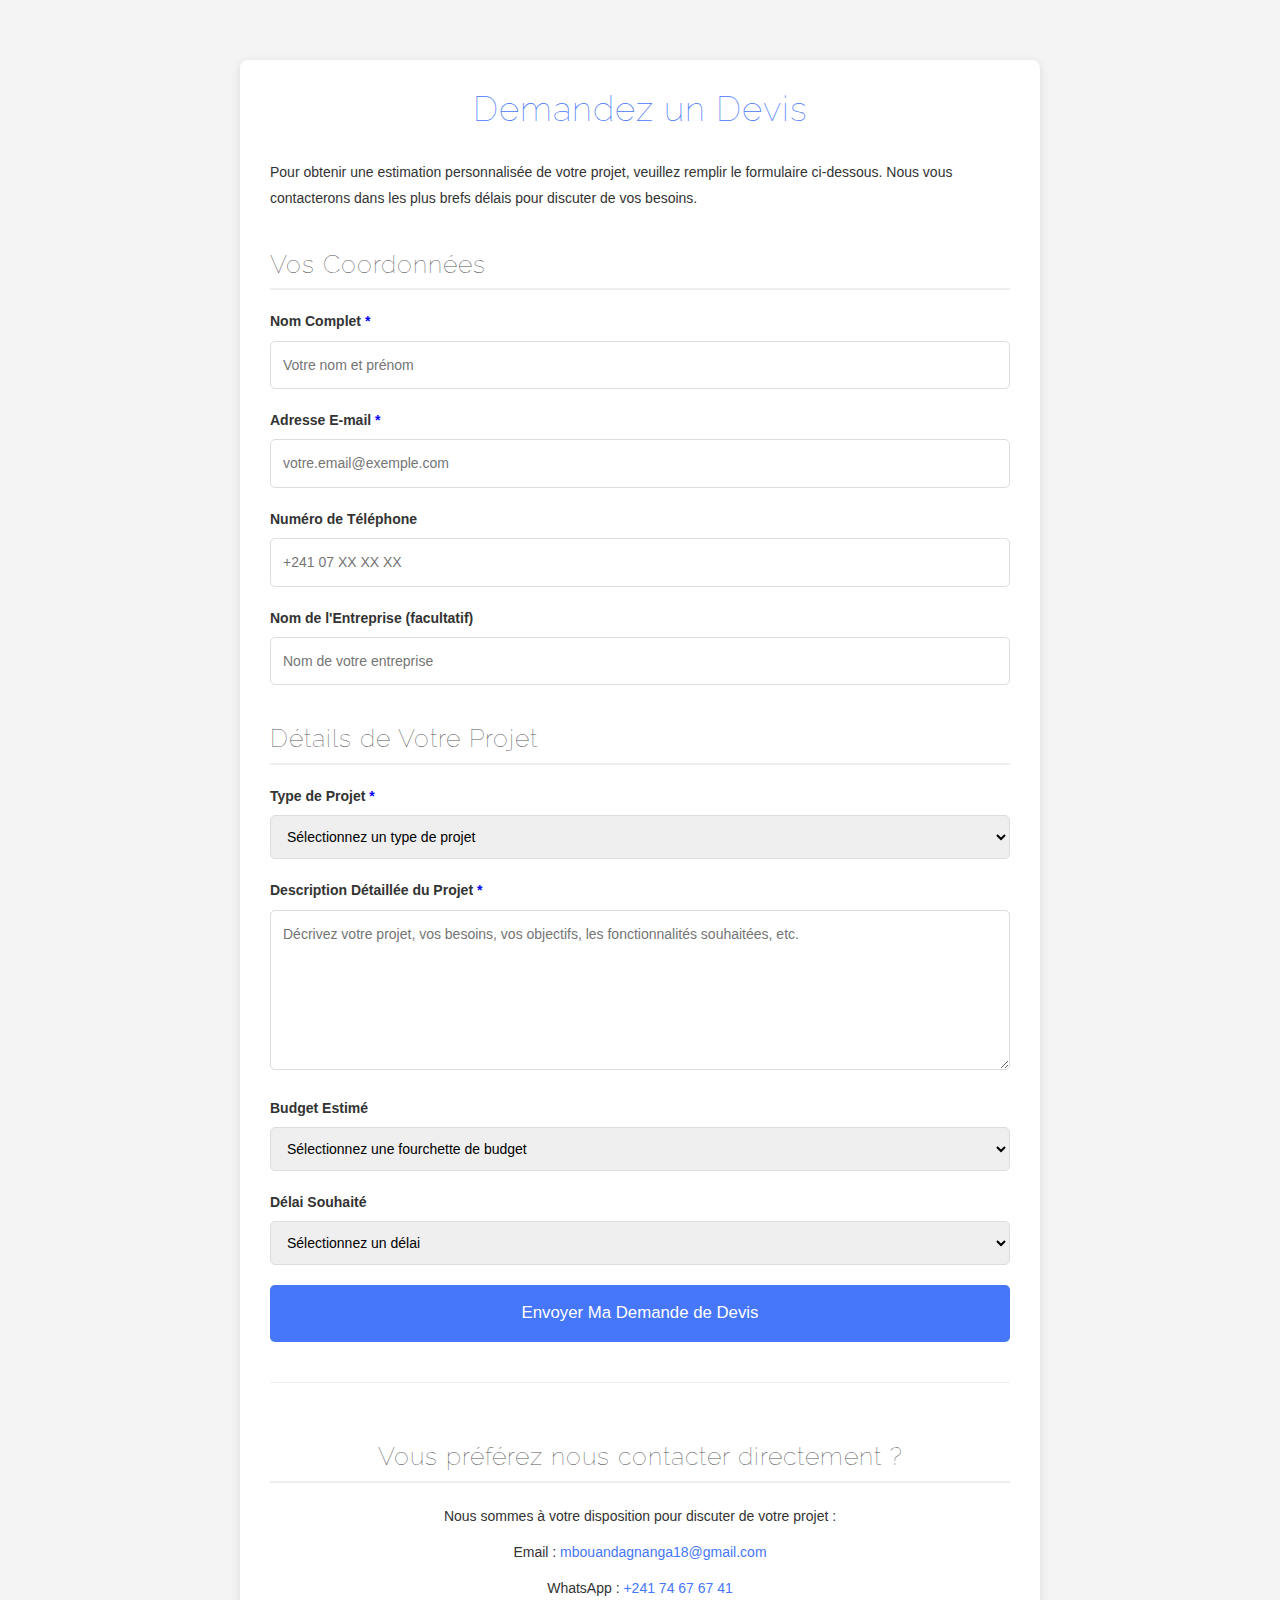
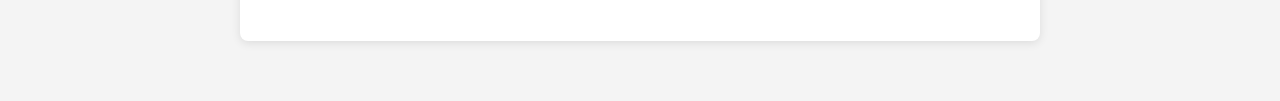
<file: devis.html>
<!DOCTYPE html>
<html lang="fr">
  <head>
    <meta charset="UTF-8" />
    <meta name="viewport" content="width=device-width, initial-scale=1.0" />

    <meta
      name="keywords"
      content="Bootstrap, Landing page, Template, Registration, Landing"
    />
    <meta content="width=device-width, initial-scale=1, maximum-scale=1" />
    <meta name="author" content="Grayrids" />

    <meta
      name="description"
      content="M.G.N CodeWave : Votre partenaire pour le succès digital. Transformez vos idées en solutions web et mobiles performantes."
    />
    <meta
      name="keywords"
      content="web development, mobile apps, digital solutions, SEO, UI/UX design"
    />

    <link href="img/codewave-4.png" rel="icon" />
    <link href="img/codewave-4.png" rel="apple-touch-icon" />

    <title>Demander un Devis - CodeWave</title>

    <!-- Bootstrap CSS -->
    <link rel="stylesheet" href="css/bootstrap.min.css" />
    <link rel="stylesheet" href="css/font-awesome.min.css" />
    <link rel="stylesheet" href="css/line-icons.css" />
    <link rel="stylesheet" href="css/owl.carousel.css" />
    <link rel="stylesheet" href="css/owl.theme.css" />
    <link rel="stylesheet" href="css/nivo-lightbox.css" />
    <link rel="stylesheet" href="css/magnific-popup.css" />
    <link rel="stylesheet" href="css/animate.css" />
    <link rel="stylesheet" href="css/menu_sideslide.css" />
    <link rel="stylesheet" href="css/main.css" />
    <link rel="stylesheet" href="css/responsive.css" />

    <style>
      body {
        font-family: Arial, sans-serif;
        line-height: 1.6;
        color: #333;
        margin: 0;
        padding: 20px;
        background-color: #f4f4f4;
      }
      .container {
        max-width: 800px;
        margin: 40px auto;
        background: #fff;
        padding: 30px;
        border-radius: 8px;
        box-shadow: 0 2px 10px rgba(0, 0, 0, 0.1);
      }
      h1 {
        color: #4676fa; /* Couleur principale de Code Fusion */
        text-align: center;
        margin-bottom: 30px;
        font-size: 2.5em;
      }
      h2 {
        color: #555;
        font-size: 1.8em;
        border-bottom: 2px solid #eee;
        padding-bottom: 10px;
        margin-top: 40px;
        margin-bottom: 20px;
      }
      .form-group {
        margin-bottom: 20px;
      }
      label {
        display: block;
        margin-bottom: 8px;
        font-weight: bold;
        color: #333;
      }
      input[type="text"],
      input[type="email"],
      input[type="tel"],
      select,
      textarea {
        width: 100%;
        padding: 12px;
        border: 1px solid #ddd;
        border-radius: 5px;
        box-sizing: border-box; /* Pour inclure le padding dans la largeur */
        font-size: 1em;
      }
      textarea {
        resize: vertical; /* Permet de redimensionner verticalement */
        min-height: 120px;
      }
      .btn-submit {
        display: block;
        width: 100%;
        padding: 15px;
        background-color: #4676fa;
        color: white;
        border: none;
        border-radius: 5px;
        font-size: 1.2em;
        cursor: pointer;
        transition: background-color 0.3s ease;
      }
      .btn-submit:hover {
        background-color: #4676fa;
      }
      .contact-info {
        margin-top: 40px;
        padding-top: 20px;
        border-top: 1px solid #eee;
        text-align: center;
      }
      .contact-info p {
        margin-bottom: 10px;
      }
      .contact-info a {
        color: #4676fa;
        text-decoration: none;
      }
      .contact-info a:hover {
        text-decoration: underline;
      }
    </style>
  </head>
  <body>
    <div class="container">
      <h1>Demandez un Devis</h1>
      <p>
        Pour obtenir une estimation personnalisée de votre projet, veuillez
        remplir le formulaire ci-dessous. Nous vous contacterons dans les plus
        brefs délais pour discuter de vos besoins.
      </p>

      <form action="#" method="POST">
        <h2>Vos Coordonnées</h2>
        <div class="form-group">
          <label for="full-name"
            >Nom Complet <span style="color: blue">*</span></label
          >
          <input
            type="text"
            id="full-name"
            name="full_name"
            required
            placeholder="Votre nom et prénom"
          />
        </div>
        <div class="form-group">
          <label for="email"
            >Adresse E-mail <span style="color: blue">*</span></label
          >
          <input
            type="email"
            id="email"
            name="email"
            required
            placeholder="votre.email@exemple.com"
          />
        </div>
        <div class="form-group">
          <label for="phone">Numéro de Téléphone</label>
          <input
            type="tel"
            id="phone"
            name="phone"
            placeholder="+241 07 XX XX XX"
          />
        </div>
        <div class="form-group">
          <label for="company">Nom de l'Entreprise (facultatif)</label>
          <input
            type="text"
            id="company"
            name="company"
            placeholder="Nom de votre entreprise"
          />
        </div>

        <h2>Détails de Votre Projet</h2>
        <div class="form-group">
          <label for="project-type"
            >Type de Projet <span style="color: blue">*</span></label
          >
          <select id="project-type" name="project_type" required>
            <option value="">Sélectionnez un type de projet</option>
            <option value="site-vitrine">Site Web Vitrine</option>
            <option value="e-commerce">Site E-commerce</option>
            <option value="blog-portfolio">Blog / Portfolio</option>
            <option value="refonte-site">Refonte de Site Existant</option>
            <option value="fonctionnalite-additionnelle">
              Ajout de Fonctionnalité
            </option>
            <option value="autre">Autre (précisez ci-dessous)</option>
          </select>
        </div>
        <div class="form-group">
          <label for="project-description"
            >Description Détaillée du Projet
            <span style="color: blue">*</span></label
          >
          <textarea
            id="project-description"
            name="project_description"
            rows="6"
            required
            placeholder="Décrivez votre projet, vos besoins, vos objectifs, les fonctionnalités souhaitées, etc."
          ></textarea>
        </div>
        <div class="form-group">
          <label for="estimated-budget">Budget Estimé</label>
          <select id="estimated-budget" name="estimated_budget">
            <option value="">Sélectionnez une fourchette de budget</option>
            <option value="moins-100k">Moins de 100 000 XAF</option>
            <option value="100k-300k">100 000 XAF - 300 000 XAF</option>
            <option value="300k-500k">300 000 XAF - 500 000 XAF</option>
            <option value="plus-500k">Plus de 500 000 XAF</option>
            <option value="a-discuter">À discuter</option>
          </select>
        </div>
        <div class="form-group">
          <label for="timeline">Délai Souhaité</label>
          <select id="timeline" name="timeline">
            <option value="">Sélectionnez un délai</option>
            <option value="1-3-months">1 à 3 mois</option>
            <option value="3-6-months">3 à 6 mois</option>
            <option value="plus-6-months">Plus de 6 mois</option>
            <option value="urgent">Urgent</option>
          </select>
        </div>

        <button type="submit" class="btn-submit">
          Envoyer Ma Demande de Devis
        </button>
      </form>

      <div class="contact-info">
        <h2>Vous préférez nous contacter directement ?</h2>
        <p>Nous sommes à votre disposition pour discuter de votre projet :</p>
        <p>
          Email :
          <a href="mailto:mbouandagnanga18@gmail.com"
            >mbouandagnanga18@gmail.com</a
          >
        </p>

        <p>
          WhatsApp :
          <a href="tel:+24174676741" target="_blank" rel="noopener"
            >+241 74 67 67 41</a
          >
        </p>
      </div>
    </div>
  </body>
</html>
</file>
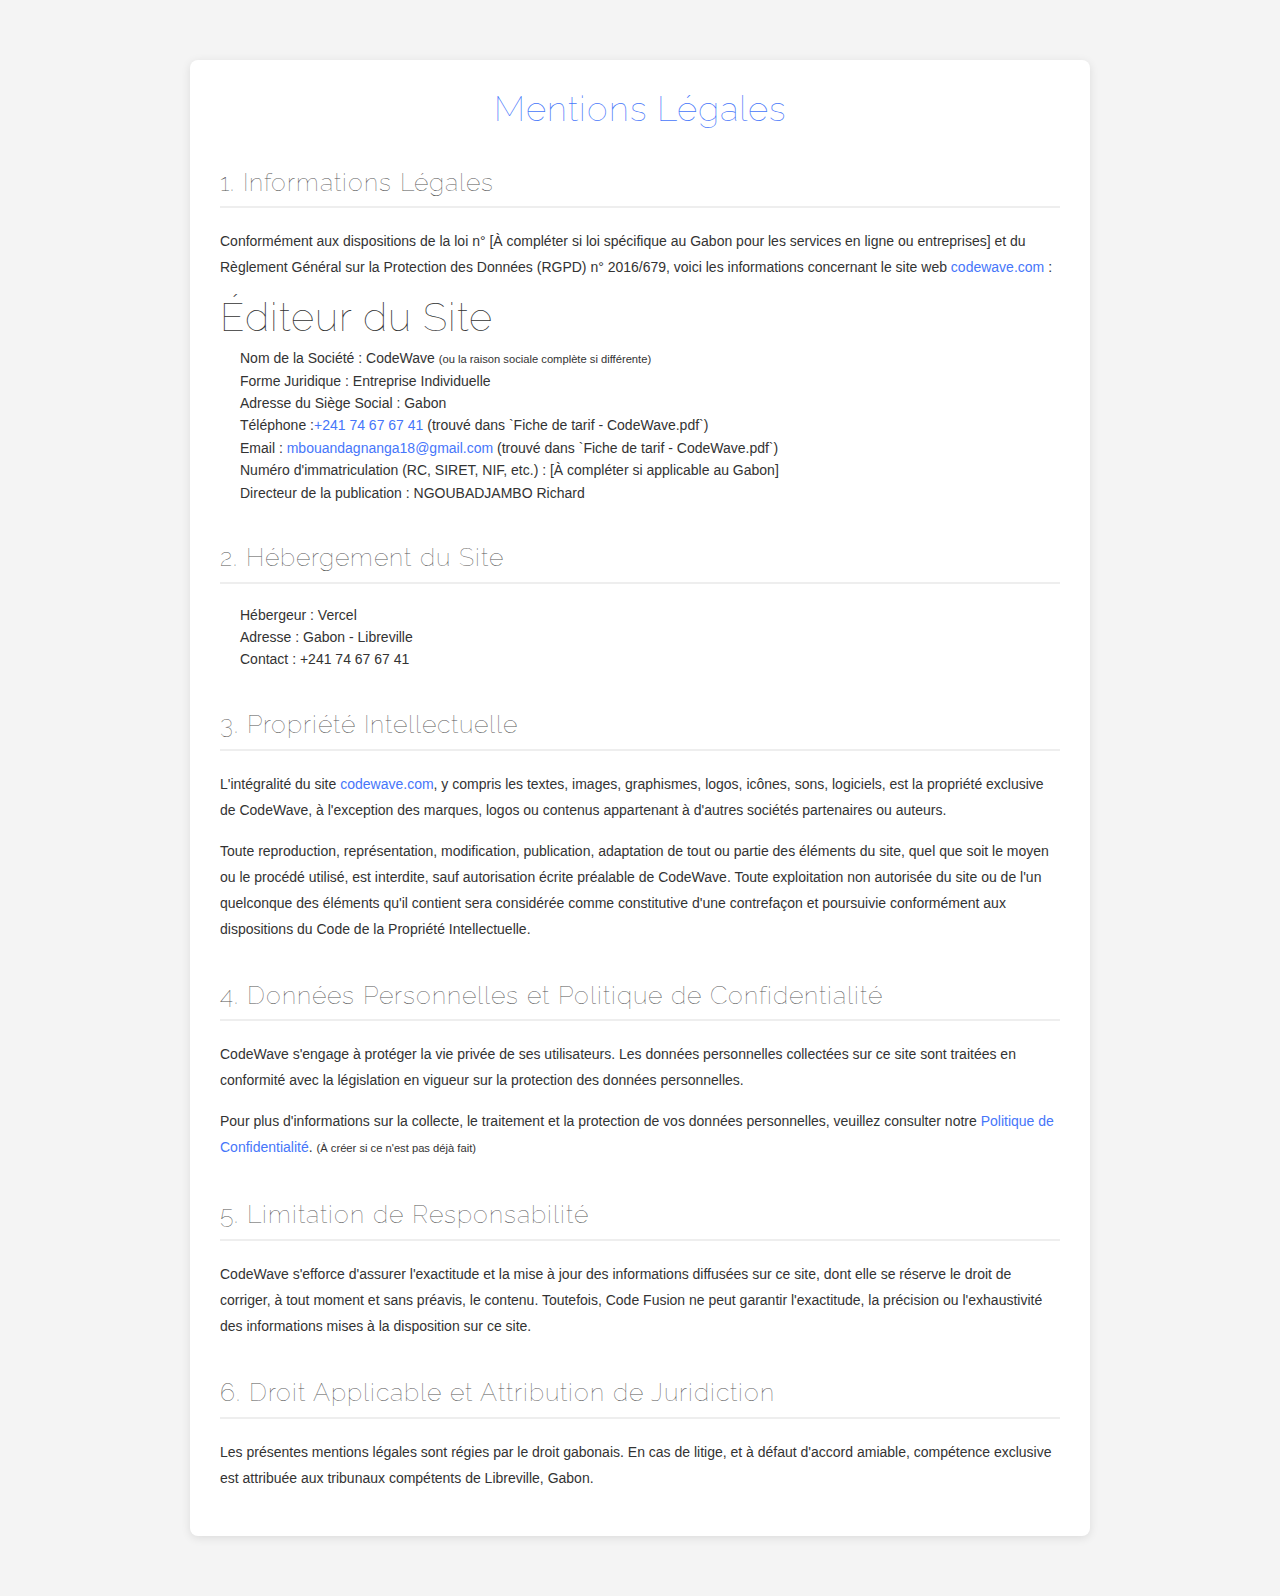
<file: mention_legale.html>
<!DOCTYPE html>
<html lang="fr">
  <head>
    <!-- Required meta tags -->
    <meta charset="utf-8" />
    <meta
      name="viewport"
      content="width=device-width, initial-scale=1, shrink-to-fit=no"
    />
    <meta
      name="keywords"
      content="Bootstrap, Landing page, Template, Registration, Landing"
    />
    <meta content="width=device-width, initial-scale=1, maximum-scale=1" />
    <meta name="author" content="Grayrids" />

    <meta
      name="description"
      content="M.G.N CodeWave : Votre partenaire pour le succès digital. Transformez vos idées en solutions web et mobiles performantes."
    />
    <meta
      name="keywords"
      content="web development, mobile apps, digital solutions, SEO, UI/UX design"
    />

    <link href="img/codewave-4.png" rel="icon" />
    <link href="img/codewave-4.png" rel="apple-touch-icon" />

    <title>Mentions Légales - CodeWave</title>

    <!-- Bootstrap CSS -->
    <link rel="stylesheet" href="css/bootstrap.min.css" />
    <link rel="stylesheet" href="css/font-awesome.min.css" />
    <link rel="stylesheet" href="css/line-icons.css" />
    <link rel="stylesheet" href="css/owl.carousel.css" />
    <link rel="stylesheet" href="css/owl.theme.css" />
    <link rel="stylesheet" href="css/nivo-lightbox.css" />
    <link rel="stylesheet" href="css/magnific-popup.css" />
    <link rel="stylesheet" href="css/animate.css" />
    <link rel="stylesheet" href="css/menu_sideslide.css" />
    <link rel="stylesheet" href="css/main.css" />
    <link rel="stylesheet" href="css/responsive.css" />

    <style>
      body {
        font-family: Arial, sans-serif;
        line-height: 1.6;
        color: #333;
        margin: 0;
        padding: 20px;
        background-color: #f4f4f4;
      }
      .container {
        max-width: 900px;
        margin: 40px auto;
        background: #fff;
        padding: 30px;
        border-radius: 8px;
        box-shadow: 0 2px 10px rgba(0, 0, 0, 0.1);
      }
      h1 {
        color: #4676fa; /* Couleur principale de CodeWave */
        text-align: center;
        margin-bottom: 30px;
        font-size: 2.5em;
      }
      h2 {
        color: #555;
        font-size: 1.8em;
        border-bottom: 2px solid #eee;
        padding-bottom: 10px;
        margin-top: 40px;
        margin-bottom: 20px;
      }
      p,
      ul {
        margin-bottom: 15px;
      }
      ul {
        list-style-type: disc;
        margin-left: 20px;
      }
      a {
        color: #4676fa;
        text-decoration: none;
      }
      a:hover {
        text-decoration: underline;
      }
    </style>
  </head>
  <body>
    <div class="container">
      <h1>Mentions Légales</h1>

      <h2>1. Informations Légales</h2>
      <p>
        Conformément aux dispositions de la loi n° [À compléter si loi
        spécifique au Gabon pour les services en ligne ou entreprises] et du
        Règlement Général sur la Protection des Données (RGPD) n° 2016/679,
        voici les informations concernant le site web
        <a href="index.html">codewave.com</a> :
      </p>

      <h3>Éditeur du Site</h3>
      <ul>
        <li>
          <strong>Nom de la Société :</strong> CodeWave
          <small>(ou la raison sociale complète si différente)</small>
        </li>
        <li><strong>Forme Juridique :</strong> Entreprise Individuelle</li>
        <li><strong>Adresse du Siège Social :</strong> Gabon</li>
        <li>
          <strong>Téléphone :</strong
          ><a href="tel:+24174676741">+241 74 67 67 41</a> (trouvé dans `Fiche
          de tarif - CodeWave.pdf`)
        </li>
        <li>
          <strong>Email :</strong>
          <a href="mailto:mbouandagnanga18@gmail.com"
            >mbouandagnanga18@gmail.com</a
          >
          (trouvé dans `Fiche de tarif - CodeWave.pdf`)
        </li>
        <li>
          <strong>Numéro d'immatriculation (RC, SIRET, NIF, etc.) :</strong>
          [À compléter si applicable au Gabon]
        </li>
        <li>
          <strong>Directeur de la publication :</strong> NGOUBADJAMBO Richard
        </li>
      </ul>

      <h2>2. Hébergement du Site</h2>
      <ul>
        <li><strong>Hébergeur :</strong> Vercel</li>
        <li><strong>Adresse :</strong> Gabon - Libreville</li>
        <li><strong>Contact :</strong> +241 74 67 67 41</li>
      </ul>

      <h2>3. Propriété Intellectuelle</h2>
      <p>
        L'intégralité du site <a href="index.html">codewave.com</a>, y compris
        les textes, images, graphismes, logos, icônes, sons, logiciels, est la
        propriété exclusive de CodeWave, à l'exception des marques, logos ou
        contenus appartenant à d'autres sociétés partenaires ou auteurs.
      </p>
      <p>
        Toute reproduction, représentation, modification, publication,
        adaptation de tout ou partie des éléments du site, quel que soit le
        moyen ou le procédé utilisé, est interdite, sauf autorisation écrite
        préalable de CodeWave. Toute exploitation non autorisée du site ou de
        l'un quelconque des éléments qu'il contient sera considérée comme
        constitutive d'une contrefaçon et poursuivie conformément aux
        dispositions du Code de la Propriété Intellectuelle.
      </p>

      <h2>4. Données Personnelles et Politique de Confidentialité</h2>
      <p>
        CodeWave s'engage à protéger la vie privée de ses utilisateurs. Les
        données personnelles collectées sur ce site sont traitées en conformité
        avec la législation en vigueur sur la protection des données
        personnelles.
      </p>
      <p>
        Pour plus d'informations sur la collecte, le traitement et la protection
        de vos données personnelles, veuillez consulter notre
        <a href="politique-de-confidentialite.html"
          >Politique de Confidentialité</a
        >.
        <small>(À créer si ce n'est pas déjà fait)</small>
      </p>

      <h2>5. Limitation de Responsabilité</h2>
      <p>
        CodeWave s'efforce d'assurer l'exactitude et la mise à jour des
        informations diffusées sur ce site, dont elle se réserve le droit de
        corriger, à tout moment et sans préavis, le contenu. Toutefois, Code
        Fusion ne peut garantir l'exactitude, la précision ou l'exhaustivité des
        informations mises à la disposition sur ce site.
      </p>

      <h2>6. Droit Applicable et Attribution de Juridiction</h2>
      <p>
        Les présentes mentions légales sont régies par le droit gabonais. En cas
        de litige, et à défaut d'accord amiable, compétence exclusive est
        attribuée aux tribunaux compétents de Libreville, Gabon.
      </p>
    </div>
  </body>
</html>
</file>
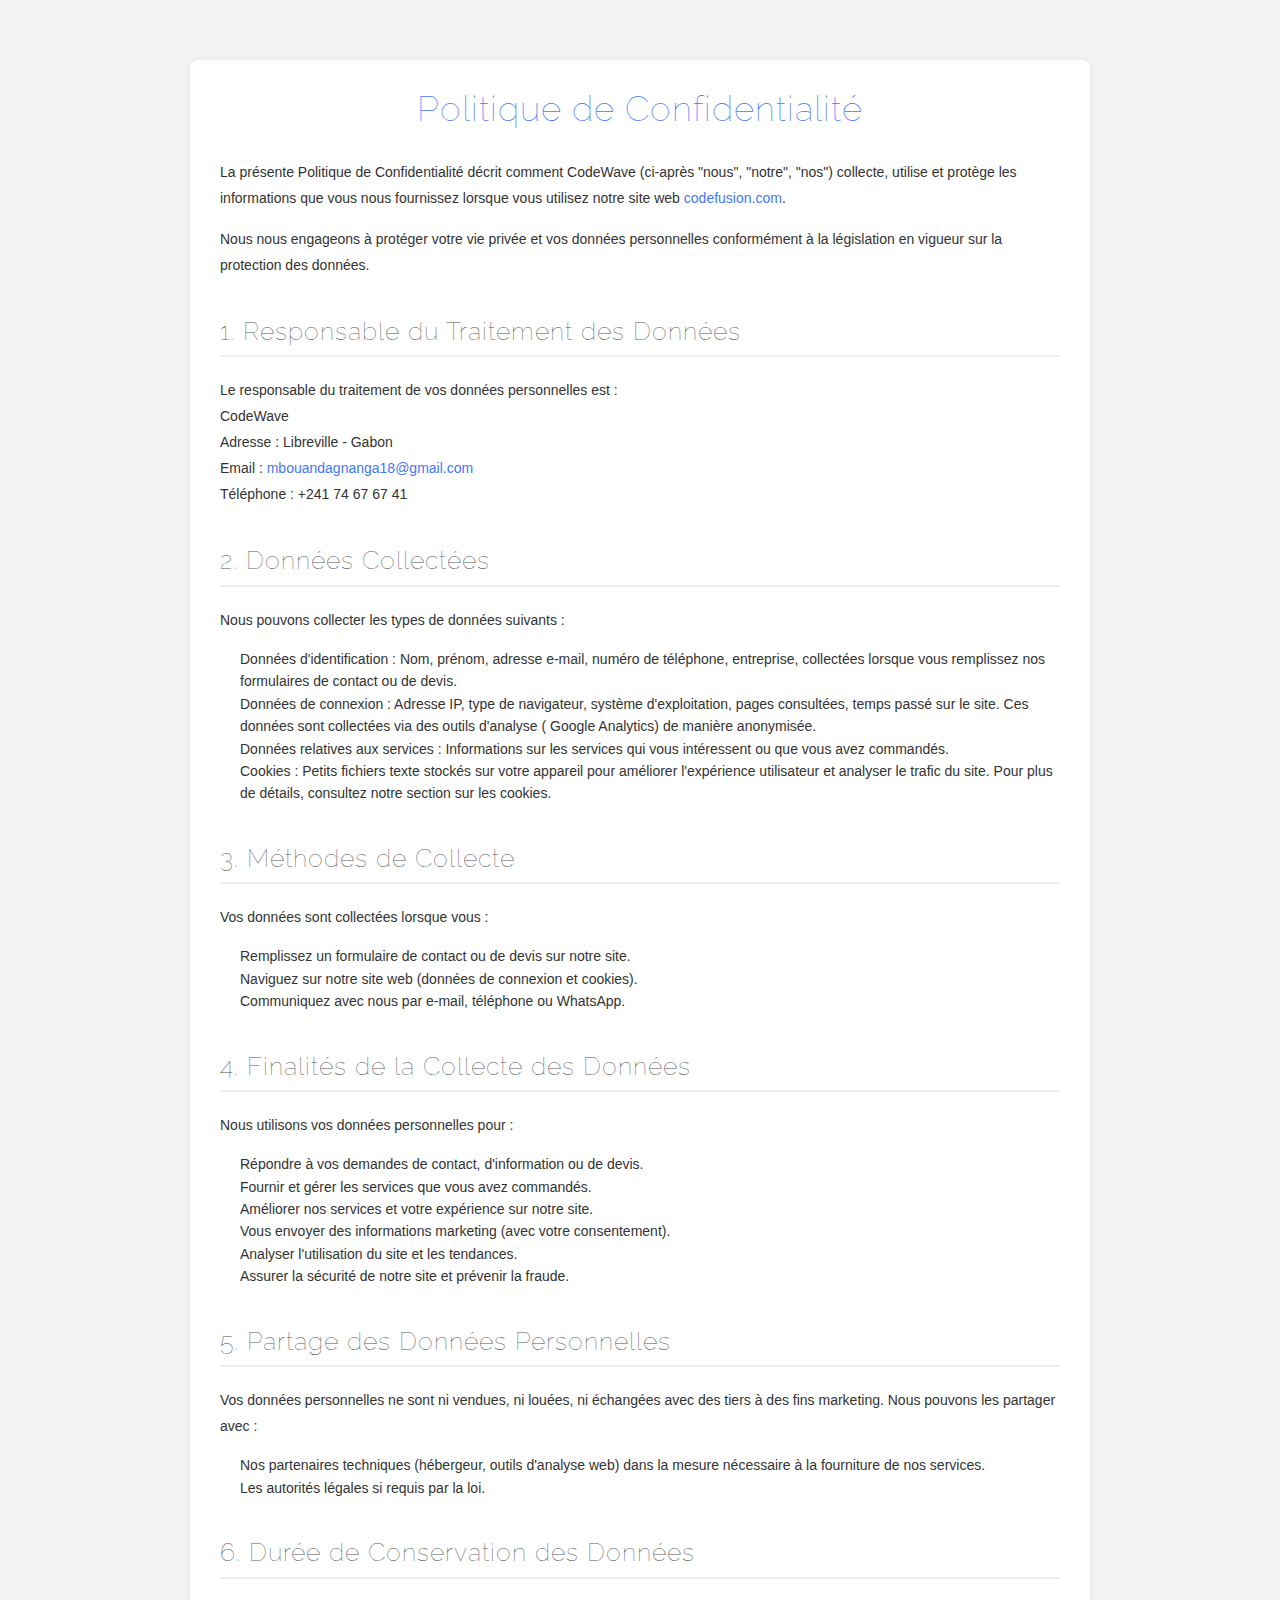
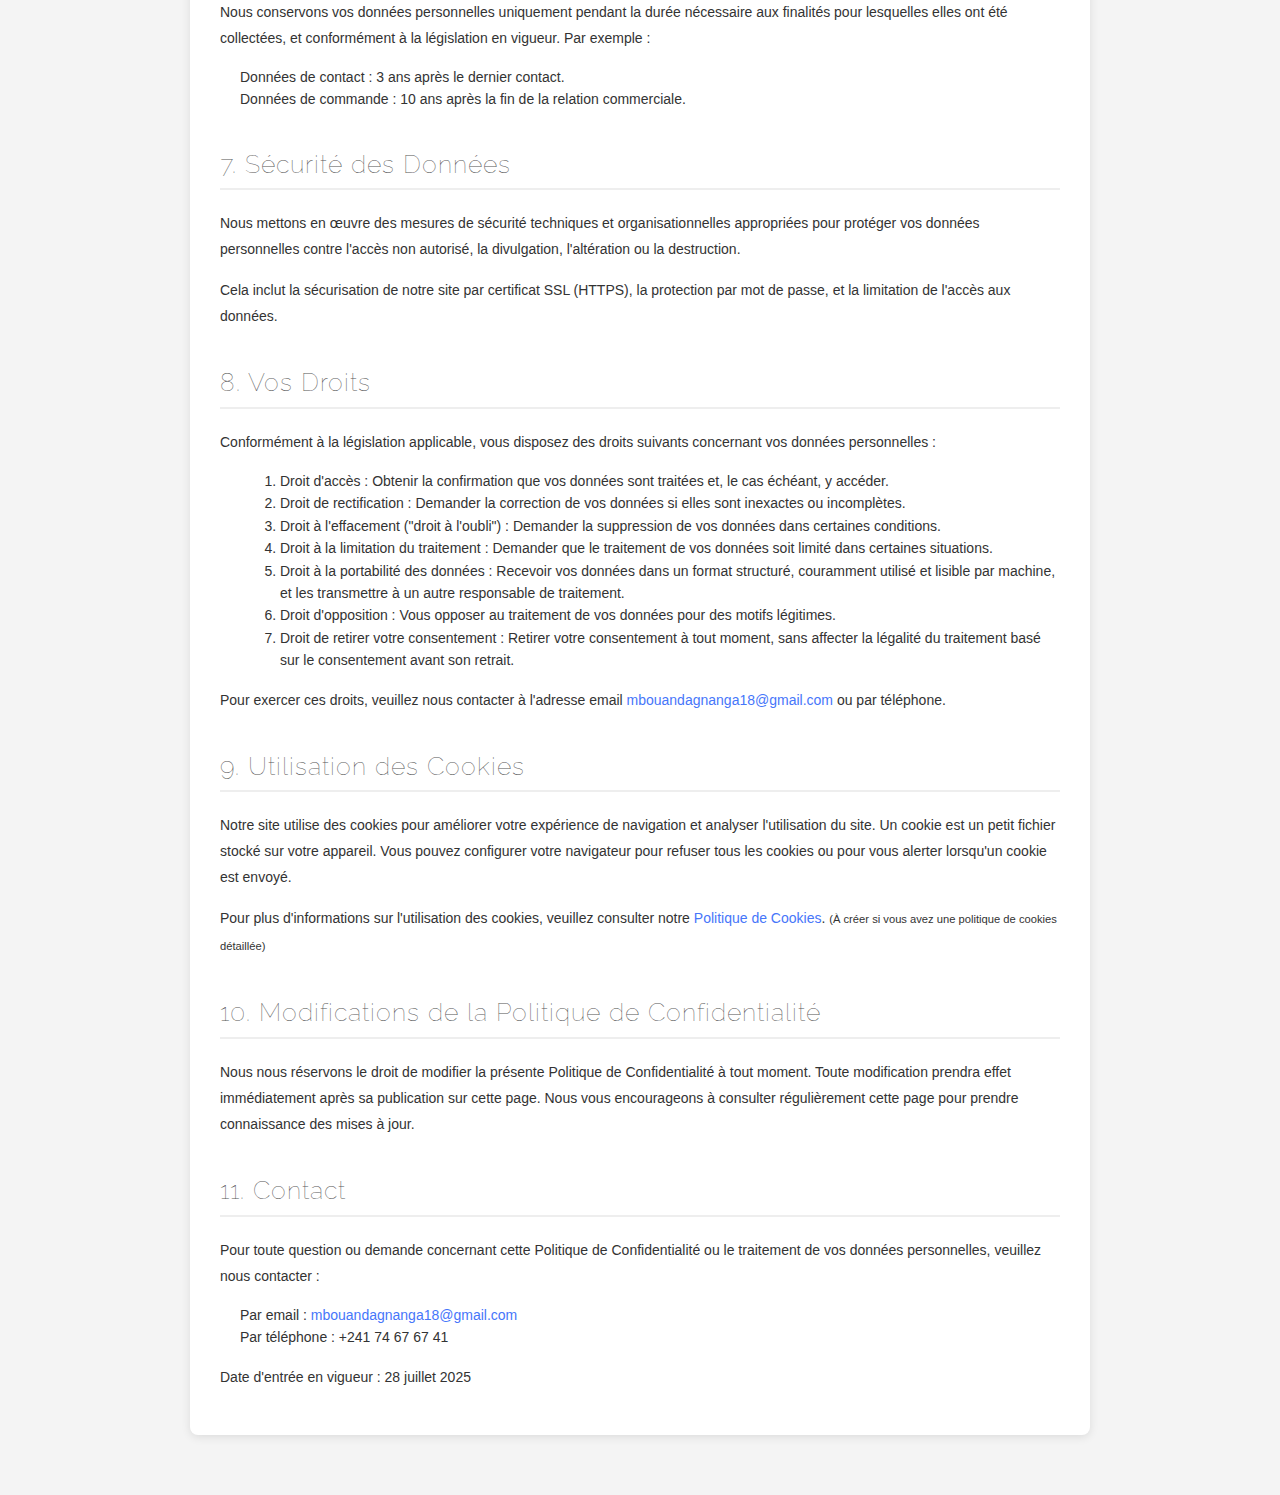
<file: politique-de-confidentialite.html>
<!DOCTYPE html>
<html lang="fr">
  <head>
    <meta charset="UTF-8" />
    <meta name="viewport" content="width=device-width, initial-scale=1.0" />

    <!-- Required meta tags -->
    <meta charset="utf-8" />
    <meta
      name="viewport"
      content="width=device-width, initial-scale=1, shrink-to-fit=no"
    />
    <meta
      name="keywords"
      content="Bootstrap, Landing page, Template, Registration, Landing"
    />
    <meta content="width=device-width, initial-scale=1, maximum-scale=1" />
    <meta name="author" content="Grayrids" />

    <meta
      name="description"
      content="M.G.N CodeWave : Votre partenaire pour le succès digital. Transformez vos idées en solutions web et mobiles performantes."
    />
    <meta
      name="keywords"
      content="web development, mobile apps, digital solutions, SEO, UI/UX design"
    />

    <link href="img/codewave-4.png" rel="icon" />
    <link href="img/codewave-4.png" rel="apple-touch-icon" />

    <title>Politique de Confidentialité - CodeWave</title>

    <!-- Bootstrap CSS -->
    <link rel="stylesheet" href="css/bootstrap.min.css" />
    <link rel="stylesheet" href="css/font-awesome.min.css" />
    <link rel="stylesheet" href="css/line-icons.css" />
    <link rel="stylesheet" href="css/owl.carousel.css" />
    <link rel="stylesheet" href="css/owl.theme.css" />
    <link rel="stylesheet" href="css/nivo-lightbox.css" />
    <link rel="stylesheet" href="css/magnific-popup.css" />
    <link rel="stylesheet" href="css/animate.css" />
    <link rel="stylesheet" href="css/menu_sideslide.css" />
    <link rel="stylesheet" href="css/main.css" />
    <link rel="stylesheet" href="css/responsive.css" />

    <style>
      body {
        font-family: Arial, sans-serif;
        line-height: 1.6;
        color: #333;
        margin: 0;
        padding: 20px;
        background-color: #f4f4f4;
      }
      .container {
        max-width: 900px;
        margin: 40px auto;
        background: #fff;
        padding: 30px;
        border-radius: 8px;
        box-shadow: 0 2px 10px rgba(0, 0, 0, 0.1);
      }
      h1 {
        color: #4676fa; /* Couleur principale de CodeWave */
        text-align: center;
        margin-bottom: 30px;
        font-size: 2.5em;
      }
      h2 {
        color: #555;
        font-size: 1.8em;
        border-bottom: 2px solid #eee;
        padding-bottom: 10px;
        margin-top: 40px;
        margin-bottom: 20px;
      }
      h3 {
        color: #4676fa;
        font-size: 1.4em;
        margin-top: 25px;
        margin-bottom: 15px;
      }
      p,
      ul,
      ol {
        margin-bottom: 15px;
      }
      ul,
      ol {
        list-style-type: disc;
        margin-left: 20px;
      }
      ol {
        list-style-type: decimal;
      }
      a {
        color: #4676fa;
        text-decoration: none;
      }
      a:hover {
        text-decoration: underline;
      }
    </style>
  </head>
  <body>
    <div class="container">
      <h1>Politique de Confidentialité</h1>

      <p>
        La présente Politique de Confidentialité décrit comment
        <strong>CodeWave</strong> (ci-après "nous", "notre", "nos") collecte,
        utilise et protège les informations que vous nous fournissez lorsque
        vous utilisez notre site web <a href="index.html">codefusion.com</a>.
      </p>
      <p>
        Nous nous engageons à protéger votre vie privée et vos données
        personnelles conformément à la législation en vigueur sur la protection
        des données.
      </p>

      <h2>1. Responsable du Traitement des Données</h2>
      <p>
        Le responsable du traitement de vos données personnelles est :<br />
        <strong>CodeWave</strong><br />
        Adresse : Libreville - Gabon<br />
        Email :
        <a href="mailto:mbouandagnanga18@gmail.com"
          >mbouandagnanga18@gmail.com</a
        ><br />
        Téléphone : +241 74 67 67 41
      </p>

      <h2>2. Données Collectées</h2>
      <p>Nous pouvons collecter les types de données suivants :</p>
      <ul>
        <li>
          <strong>Données d'identification :</strong> Nom, prénom, adresse
          e-mail, numéro de téléphone, entreprise, collectées lorsque vous
          remplissez nos formulaires de contact ou de devis.
        </li>
        <li>
          <strong>Données de connexion :</strong> Adresse IP, type de
          navigateur, système d'exploitation, pages consultées, temps passé sur
          le site. Ces données sont collectées via des outils d'analyse ( Google
          Analytics) de manière anonymisée.
        </li>
        <li>
          <strong>Données relatives aux services :</strong> Informations sur les
          services qui vous intéressent ou que vous avez commandés.
        </li>
        <li>
          <strong>Cookies :</strong> Petits fichiers texte stockés sur votre
          appareil pour améliorer l'expérience utilisateur et analyser le trafic
          du site. Pour plus de détails, consultez notre section sur les
          cookies.
        </li>
      </ul>

      <h2>3. Méthodes de Collecte</h2>
      <p>Vos données sont collectées lorsque vous :</p>
      <ul>
        <li>Remplissez un formulaire de contact ou de devis sur notre site.</li>
        <li>Naviguez sur notre site web (données de connexion et cookies).</li>
        <li>Communiquez avec nous par e-mail, téléphone ou WhatsApp.</li>
      </ul>

      <h2>4. Finalités de la Collecte des Données</h2>
      <p>Nous utilisons vos données personnelles pour :</p>
      <ul>
        <li>Répondre à vos demandes de contact, d'information ou de devis.</li>
        <li>Fournir et gérer les services que vous avez commandés.</li>
        <li>Améliorer nos services et votre expérience sur notre site.</li>
        <li>
          Vous envoyer des informations marketing (avec votre consentement).
        </li>
        <li>Analyser l'utilisation du site et les tendances.</li>
        <li>Assurer la sécurité de notre site et prévenir la fraude.</li>
      </ul>

      <h2>5. Partage des Données Personnelles</h2>
      <p>
        Vos données personnelles ne sont ni vendues, ni louées, ni échangées
        avec des tiers à des fins marketing. Nous pouvons les partager avec :
      </p>
      <ul>
        <li>
          Nos partenaires techniques (hébergeur, outils d'analyse web) dans la
          mesure nécessaire à la fourniture de nos services.
        </li>
        <li>Les autorités légales si requis par la loi.</li>
      </ul>

      <h2>6. Durée de Conservation des Données</h2>
      <p>
        Nous conservons vos données personnelles uniquement pendant la durée
        nécessaire aux finalités pour lesquelles elles ont été collectées, et
        conformément à la législation en vigueur. Par exemple :
      </p>
      <ul>
        <li>Données de contact : 3 ans après le dernier contact.</li>
        <li>
          Données de commande : 10 ans après la fin de la relation commerciale.
        </li>
      </ul>

      <h2>7. Sécurité des Données</h2>
      <p>
        Nous mettons en œuvre des mesures de sécurité techniques et
        organisationnelles appropriées pour protéger vos données personnelles
        contre l'accès non autorisé, la divulgation, l'altération ou la
        destruction.
      </p>
      <p>
        Cela inclut la sécurisation de notre site par certificat SSL (HTTPS), la
        protection par mot de passe, et la limitation de l'accès aux données.
      </p>

      <h2>8. Vos Droits</h2>
      <p>
        Conformément à la législation applicable, vous disposez des droits
        suivants concernant vos données personnelles :
      </p>
      <ol>
        <li>
          <strong>Droit d'accès :</strong> Obtenir la confirmation que vos
          données sont traitées et, le cas échéant, y accéder.
        </li>
        <li>
          <strong>Droit de rectification :</strong> Demander la correction de
          vos données si elles sont inexactes ou incomplètes.
        </li>
        <li>
          <strong>Droit à l'effacement ("droit à l'oubli") :</strong> Demander
          la suppression de vos données dans certaines conditions.
        </li>
        <li>
          <strong>Droit à la limitation du traitement :</strong> Demander que le
          traitement de vos données soit limité dans certaines situations.
        </li>
        <li>
          <strong>Droit à la portabilité des données :</strong> Recevoir vos
          données dans un format structuré, couramment utilisé et lisible par
          machine, et les transmettre à un autre responsable de traitement.
        </li>
        <li>
          <strong>Droit d'opposition :</strong> Vous opposer au traitement de
          vos données pour des motifs légitimes.
        </li>
        <li>
          <strong>Droit de retirer votre consentement :</strong> Retirer votre
          consentement à tout moment, sans affecter la légalité du traitement
          basé sur le consentement avant son retrait.
        </li>
      </ol>
      <p>
        Pour exercer ces droits, veuillez nous contacter à l'adresse email
        <a href="mailto:mbouandagnanga18@gmail.com"
          >mbouandagnanga18@gmail.com</a
        >
        ou par téléphone.
      </p>

      <h2>9. Utilisation des Cookies</h2>
      <p>
        Notre site utilise des cookies pour améliorer votre expérience de
        navigation et analyser l'utilisation du site. Un cookie est un petit
        fichier stocké sur votre appareil. Vous pouvez configurer votre
        navigateur pour refuser tous les cookies ou pour vous alerter lorsqu'un
        cookie est envoyé.
      </p>
      <p>
        Pour plus d'informations sur l'utilisation des cookies, veuillez
        consulter notre
        <a href="politique-de-cookies.html">Politique de Cookies</a>.
        <small>(À créer si vous avez une politique de cookies détaillée)</small>
      </p>

      <h2>10. Modifications de la Politique de Confidentialité</h2>
      <p>
        Nous nous réservons le droit de modifier la présente Politique de
        Confidentialité à tout moment. Toute modification prendra effet
        immédiatement après sa publication sur cette page. Nous vous
        encourageons à consulter régulièrement cette page pour prendre
        connaissance des mises à jour.
      </p>

      <h2>11. Contact</h2>
      <p>
        Pour toute question ou demande concernant cette Politique de
        Confidentialité ou le traitement de vos données personnelles, veuillez
        nous contacter :
      </p>
      <ul>
        <li>
          Par email :
          <a href="mailto:mbouandagnanga18@gmail.com"
            >mbouandagnanga18@gmail.com</a
          >
        </li>
        <li>Par téléphone : +241 74 67 67 41</li>
        <!-- <li>Par courrier : [Votre Adresse Complète au Gabon]</li> -->
      </ul>
      <p>Date d'entrée en vigueur : 28 juillet 2025</p>
    </div>
  </body>
</html>
</file>
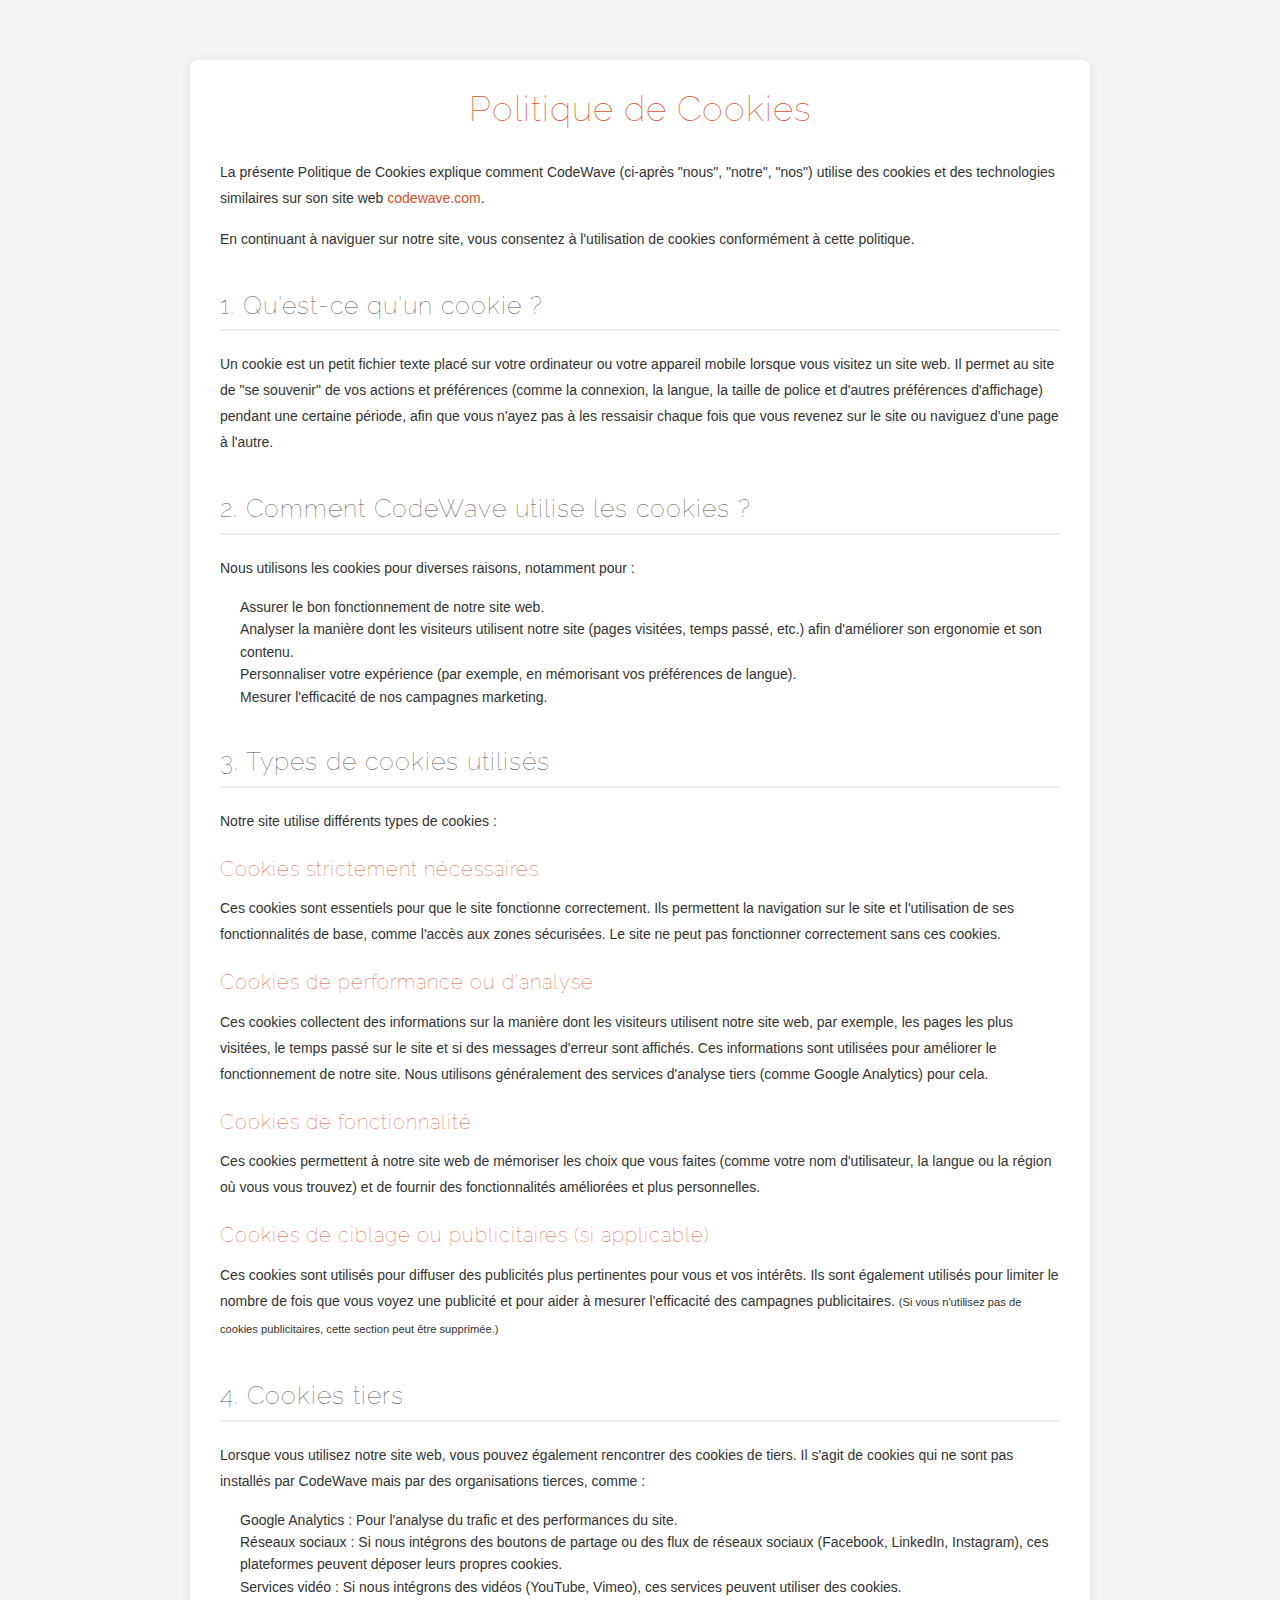
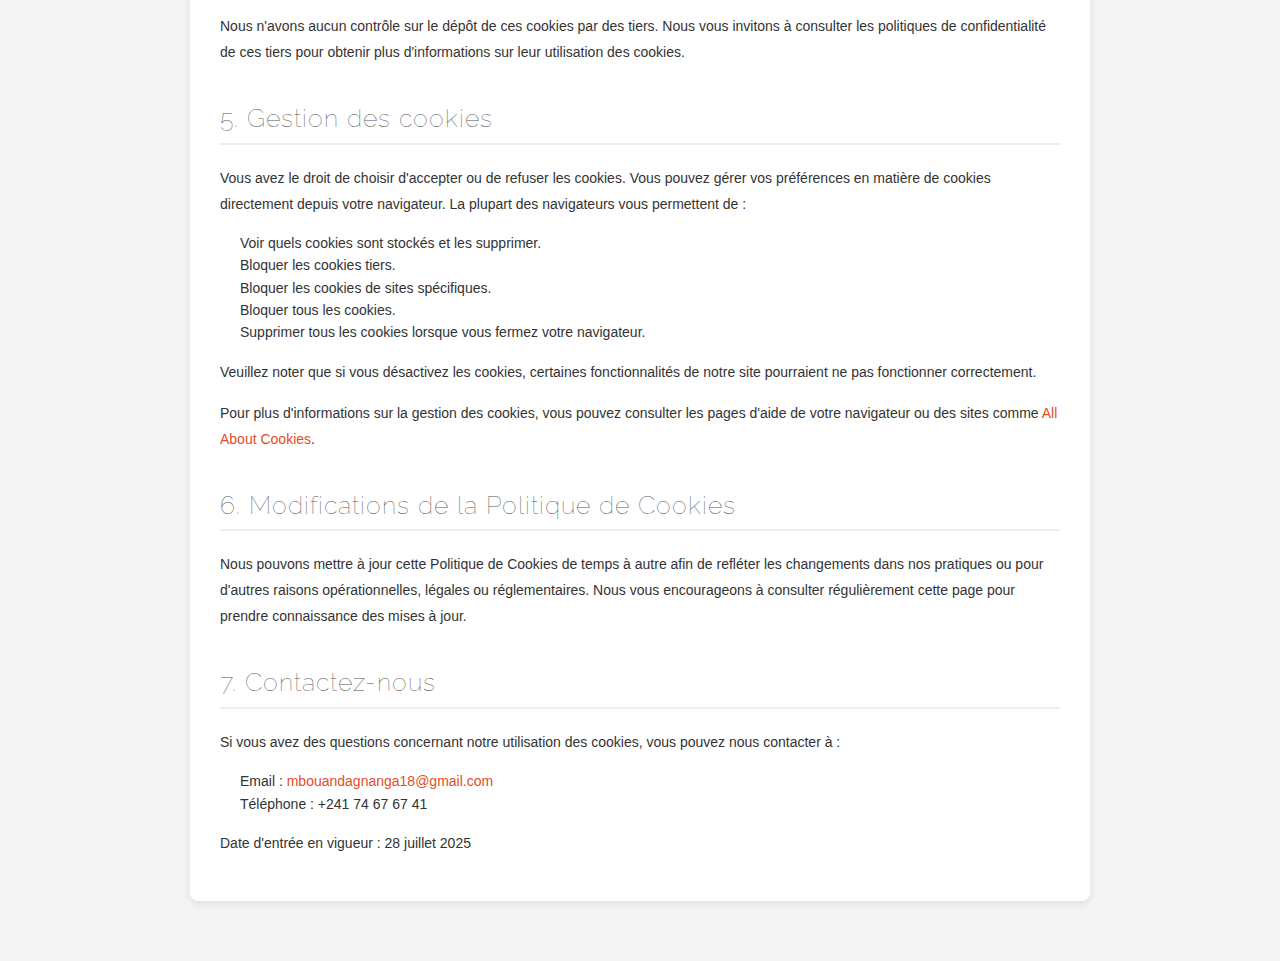
<file: politique-de-cookies.html>
<!DOCTYPE html>
<html lang="fr">
  <head>
    <meta charset="UTF-8" />
    <meta name="viewport" content="width=device-width, initial-scale=1.0" />

    <meta
      name="keywords"
      content="Bootstrap, Landing page, Template, Registration, Landing"
    />
    <meta content="width=device-width, initial-scale=1, maximum-scale=1" />
    <meta name="author" content="Grayrids" />

    <meta
      name="description"
      content="M.G.N CodeWave : Votre partenaire pour le succès digital. Transformez vos idées en solutions web et mobiles performantes."
    />
    <meta
      name="keywords"
      content="web development, mobile apps, digital solutions, SEO, UI/UX design"
    />

    <link href="img/codewave-4.png" rel="icon" />
    <link href="img/codewave-4.png" rel="apple-touch-icon" />

    <title>Politique de Cookies - CodeWave</title>

    <!-- Bootstrap CSS -->
    <link rel="stylesheet" href="css/bootstrap.min.css" />
    <link rel="stylesheet" href="css/font-awesome.min.css" />
    <link rel="stylesheet" href="css/line-icons.css" />
    <link rel="stylesheet" href="css/owl.carousel.css" />
    <link rel="stylesheet" href="css/owl.theme.css" />
    <link rel="stylesheet" href="css/nivo-lightbox.css" />
    <link rel="stylesheet" href="css/magnific-popup.css" />
    <link rel="stylesheet" href="css/animate.css" />
    <link rel="stylesheet" href="css/menu_sideslide.css" />
    <link rel="stylesheet" href="css/main.css" />
    <link rel="stylesheet" href="css/responsive.css" />

    <style>
      body {
        font-family: Arial, sans-serif;
        line-height: 1.6;
        color: #333;
        margin: 0;
        padding: 20px;
        background-color: #f4f4f4;
      }
      .container {
        max-width: 900px;
        margin: 40px auto;
        background: #fff;
        padding: 30px;
        border-radius: 8px;
        box-shadow: 0 2px 10px rgba(0, 0, 0, 0.1);
      }
      h1 {
        color: #e44d26; /* Couleur principale de CodeWave */
        text-align: center;
        margin-bottom: 30px;
        font-size: 2.5em;
      }
      h2 {
        color: #555;
        font-size: 1.8em;
        border-bottom: 2px solid #eee;
        padding-bottom: 10px;
        margin-top: 40px;
        margin-bottom: 20px;
      }
      h3 {
        color: #e44d26;
        font-size: 1.4em;
        margin-top: 25px;
        margin-bottom: 15px;
      }
      p,
      ul,
      ol {
        margin-bottom: 15px;
      }
      ul,
      ol {
        list-style-type: disc;
        margin-left: 20px;
      }
      ol {
        list-style-type: decimal;
      }
      a {
        color: #e44d26;
        text-decoration: none;
      }
      a:hover {
        text-decoration: underline;
      }
    </style>
  </head>
  <body>
    <div class="container">
      <h1>Politique de Cookies</h1>

      <p>
        La présente Politique de Cookies explique comment
        <strong>CodeWave</strong> (ci-après "nous", "notre", "nos") utilise des
        cookies et des technologies similaires sur son site web
        <a href="index.html">codewave.com</a>.
      </p>
      <p>
        En continuant à naviguer sur notre site, vous consentez à l'utilisation
        de cookies conformément à cette politique.
      </p>

      <h2>1. Qu'est-ce qu'un cookie ?</h2>
      <p>
        Un cookie est un petit fichier texte placé sur votre ordinateur ou votre
        appareil mobile lorsque vous visitez un site web. Il permet au site de
        "se souvenir" de vos actions et préférences (comme la connexion, la
        langue, la taille de police et d'autres préférences d'affichage) pendant
        une certaine période, afin que vous n'ayez pas à les ressaisir chaque
        fois que vous revenez sur le site ou naviguez d'une page à l'autre.
      </p>

      <h2>2. Comment CodeWave utilise les cookies ?</h2>
      <p>Nous utilisons les cookies pour diverses raisons, notamment pour :</p>
      <ul>
        <li>Assurer le bon fonctionnement de notre site web.</li>
        <li>
          Analyser la manière dont les visiteurs utilisent notre site (pages
          visitées, temps passé, etc.) afin d'améliorer son ergonomie et son
          contenu.
        </li>
        <li>
          Personnaliser votre expérience (par exemple, en mémorisant vos
          préférences de langue).
        </li>
        <li>Mesurer l'efficacité de nos campagnes marketing.</li>
      </ul>

      <h2>3. Types de cookies utilisés</h2>
      <p>Notre site utilise différents types de cookies :</p>
      <h3>Cookies strictement nécessaires</h3>
      <p>
        Ces cookies sont essentiels pour que le site fonctionne correctement.
        Ils permettent la navigation sur le site et l'utilisation de ses
        fonctionnalités de base, comme l'accès aux zones sécurisées. Le site ne
        peut pas fonctionner correctement sans ces cookies.
      </p>
      <h3>Cookies de performance ou d'analyse</h3>
      <p>
        Ces cookies collectent des informations sur la manière dont les
        visiteurs utilisent notre site web, par exemple, les pages les plus
        visitées, le temps passé sur le site et si des messages d'erreur sont
        affichés. Ces informations sont utilisées pour améliorer le
        fonctionnement de notre site. Nous utilisons généralement des services
        d'analyse tiers (comme Google Analytics) pour cela.
      </p>
      <h3>Cookies de fonctionnalité</h3>
      <p>
        Ces cookies permettent à notre site web de mémoriser les choix que vous
        faites (comme votre nom d'utilisateur, la langue ou la région où vous
        vous trouvez) et de fournir des fonctionnalités améliorées et plus
        personnelles.
      </p>
      <h3>Cookies de ciblage ou publicitaires (si applicable)</h3>
      <p>
        Ces cookies sont utilisés pour diffuser des publicités plus pertinentes
        pour vous et vos intérêts. Ils sont également utilisés pour limiter le
        nombre de fois que vous voyez une publicité et pour aider à mesurer
        l'efficacité des campagnes publicitaires.
        <small
          >(Si vous n'utilisez pas de cookies publicitaires, cette section peut
          être supprimée.)</small
        >
      </p>

      <h2>4. Cookies tiers</h2>
      <p>
        Lorsque vous utilisez notre site web, vous pouvez également rencontrer
        des cookies de tiers. Il s'agit de cookies qui ne sont pas installés par
        CodeWave mais par des organisations tierces, comme :
      </p>
      <ul>
        <li>
          <strong>Google Analytics :</strong> Pour l'analyse du trafic et des
          performances du site.
        </li>
        <li>
          <strong>Réseaux sociaux :</strong> Si nous intégrons des boutons de
          partage ou des flux de réseaux sociaux (Facebook, LinkedIn,
          Instagram), ces plateformes peuvent déposer leurs propres cookies.
        </li>
        <li>
          <strong>Services vidéo :</strong> Si nous intégrons des vidéos
          (YouTube, Vimeo), ces services peuvent utiliser des cookies.
        </li>
      </ul>
      <p>
        Nous n'avons aucun contrôle sur le dépôt de ces cookies par des tiers.
        Nous vous invitons à consulter les politiques de confidentialité de ces
        tiers pour obtenir plus d'informations sur leur utilisation des cookies.
      </p>

      <h2>5. Gestion des cookies</h2>
      <p>
        Vous avez le droit de choisir d'accepter ou de refuser les cookies. Vous
        pouvez gérer vos préférences en matière de cookies directement depuis
        votre navigateur. La plupart des navigateurs vous permettent de :
      </p>
      <ul>
        <li>Voir quels cookies sont stockés et les supprimer.</li>
        <li>Bloquer les cookies tiers.</li>
        <li>Bloquer les cookies de sites spécifiques.</li>
        <li>Bloquer tous les cookies.</li>
        <li>
          Supprimer tous les cookies lorsque vous fermez votre navigateur.
        </li>
      </ul>
      <p>
        Veuillez noter que si vous désactivez les cookies, certaines
        fonctionnalités de notre site pourraient ne pas fonctionner
        correctement.
      </p>
      <p>
        Pour plus d'informations sur la gestion des cookies, vous pouvez
        consulter les pages d'aide de votre navigateur ou des sites comme
        <a
          href="https://www.allaboutcookies.org/fr/"
          target="_blank"
          rel="noopener"
          >All About Cookies</a
        >.
      </p>

      <h2>6. Modifications de la Politique de Cookies</h2>
      <p>
        Nous pouvons mettre à jour cette Politique de Cookies de temps à autre
        afin de refléter les changements dans nos pratiques ou pour d'autres
        raisons opérationnelles, légales ou réglementaires. Nous vous
        encourageons à consulter régulièrement cette page pour prendre
        connaissance des mises à jour.
      </p>

      <h2>7. Contactez-nous</h2>
      <p>
        Si vous avez des questions concernant notre utilisation des cookies,
        vous pouvez nous contacter à :
      </p>
      <ul>
        <li>
          Email :
          <a href="mailto:mbouandagnanga18@gmail.com"
            >mbouandagnanga18@gmail.com</a
          >
        </li>
        <li>Téléphone : +241 74 67 67 41</li>
      </ul>
      <p>Date d'entrée en vigueur : 28 juillet 2025</p>
    </div>
  </body>
</html>
</file>
<file: css/line-icons.css>
@font-face {
	font-family: 'Linearicons-Free';
	src:url('../fonts/Linearicons-Free.eot?w118d');
	src:url('../fonts/Linearicons-Free.eot?#iefixw118d') format('embedded-opentype'),
		url('../fonts/Linearicons-Free.woff2?w118d') format('woff2'),
		url('../fonts/Linearicons-Free.woff?w118d') format('woff'),
		url('../fonts/Linearicons-Free.ttf?w118d') format('truetype'),
		url('../fonts/Linearicons-Free.svg?w118d#Linearicons-Free') format('svg');
	font-weight: normal;
	font-style: normal;
}

.lnr {
	font-family: 'Linearicons-Free';
	speak: none;
	font-style: normal;
	font-weight: normal;
	font-variant: normal;
	text-transform: none;
	line-height: 1;

	/* Better Font Rendering =========== */
	-webkit-font-smoothing: antialiased;
	-moz-osx-font-smoothing: grayscale;
}

.lnr-home:before {
	content: "\e800";
}
.lnr-apartment:before {
	content: "\e801";
}
.lnr-pencil:before {
	content: "\e802";
}
.lnr-magic-wand:before {
	content: "\e803";
}
.lnr-drop:before {
	content: "\e804";
}
.lnr-lighter:before {
	content: "\e805";
}
.lnr-poop:before {
	content: "\e806";
}
.lnr-sun:before {
	content: "\e807";
}
.lnr-moon:before {
	content: "\e808";
}
.lnr-cloud:before {
	content: "\e809";
}
.lnr-cloud-upload:before {
	content: "\e80a";
}
.lnr-cloud-download:before {
	content: "\e80b";
}
.lnr-cloud-sync:before {
	content: "\e80c";
}
.lnr-cloud-check:before {
	content: "\e80d";
}
.lnr-database:before {
	content: "\e80e";
}
.lnr-lock:before {
	content: "\e80f";
}
.lnr-cog:before {
	content: "\e810";
}
.lnr-trash:before {
	content: "\e811";
}
.lnr-dice:before {
	content: "\e812";
}
.lnr-heart:before {
	content: "\e813";
}
.lnr-star:before {
	content: "\e814";
}
.lnr-star-half:before {
	content: "\e815";
}
.lnr-star-empty:before {
	content: "\e816";
}
.lnr-flag:before {
	content: "\e817";
}
.lnr-envelope:before {
	content: "\e818";
}
.lnr-paperclip:before {
	content: "\e819";
}
.lnr-inbox:before {
	content: "\e81a";
}
.lnr-eye:before {
	content: "\e81b";
}
.lnr-printer:before {
	content: "\e81c";
}
.lnr-file-empty:before {
	content: "\e81d";
}
.lnr-file-add:before {
	content: "\e81e";
}
.lnr-enter:before {
	content: "\e81f";
}
.lnr-exit:before {
	content: "\e820";
}
.lnr-graduation-hat:before {
	content: "\e821";
}
.lnr-license:before {
	content: "\e822";
}
.lnr-music-note:before {
	content: "\e823";
}
.lnr-film-play:before {
	content: "\e824";
}
.lnr-camera-video:before {
	content: "\e825";
}
.lnr-camera:before {
	content: "\e826";
}
.lnr-picture:before {
	content: "\e827";
}
.lnr-book:before {
	content: "\e828";
}
.lnr-bookmark:before {
	content: "\e829";
}
.lnr-user:before {
	content: "\e82a";
}
.lnr-users:before {
	content: "\e82b";
}
.lnr-shirt:before {
	content: "\e82c";
}
.lnr-store:before {
	content: "\e82d";
}
.lnr-cart:before {
	content: "\e82e";
}
.lnr-tag:before {
	content: "\e82f";
}
.lnr-phone-handset:before {
	content: "\e830";
}
.lnr-phone:before {
	content: "\e831";
}
.lnr-pushpin:before {
	content: "\e832";
}
.lnr-map-marker:before {
	content: "\e833";
}
.lnr-map:before {
	content: "\e834";
}
.lnr-location:before {
	content: "\e835";
}
.lnr-calendar-full:before {
	content: "\e836";
}
.lnr-keyboard:before {
	content: "\e837";
}
.lnr-spell-check:before {
	content: "\e838";
}
.lnr-screen:before {
	content: "\e839";
}
.lnr-smartphone:before {
	content: "\e83a";
}
.lnr-tablet:before {
	content: "\e83b";
}
.lnr-laptop:before {
	content: "\e83c";
}
.lnr-laptop-phone:before {
	content: "\e83d";
}
.lnr-power-switch:before {
	content: "\e83e";
}
.lnr-bubble:before {
	content: "\e83f";
}
.lnr-heart-pulse:before {
	content: "\e840";
}
.lnr-construction:before {
	content: "\e841";
}
.lnr-pie-chart:before {
	content: "\e842";
}
.lnr-chart-bars:before {
	content: "\e843";
}
.lnr-gift:before {
	content: "\e844";
}
.lnr-diamond:before {
	content: "\e845";
}
.lnr-linearicons:before {
	content: "\e846";
}
.lnr-dinner:before {
	content: "\e847";
}
.lnr-coffee-cup:before {
	content: "\e848";
}
.lnr-leaf:before {
	content: "\e849";
}
.lnr-paw:before {
	content: "\e84a";
}
.lnr-rocket:before {
	content: "\e84b";
}
.lnr-briefcase:before {
	content: "\e84c";
}
.lnr-bus:before {
	content: "\e84d";
}
.lnr-car:before {
	content: "\e84e";
}
.lnr-train:before {
	content: "\e84f";
}
.lnr-bicycle:before {
	content: "\e850";
}
.lnr-wheelchair:before {
	content: "\e851";
}
.lnr-select:before {
	content: "\e852";
}
.lnr-earth:before {
	content: "\e853";
}
.lnr-smile:before {
	content: "\e854";
}
.lnr-sad:before {
	content: "\e855";
}
.lnr-neutral:before {
	content: "\e856";
}
.lnr-mustache:before {
	content: "\e857";
}
.lnr-alarm:before {
	content: "\e858";
}
.lnr-bullhorn:before {
	content: "\e859";
}
.lnr-volume-high:before {
	content: "\e85a";
}
.lnr-volume-medium:before {
	content: "\e85b";
}
.lnr-volume-low:before {
	content: "\e85c";
}
.lnr-volume:before {
	content: "\e85d";
}
.lnr-mic:before {
	content: "\e85e";
}
.lnr-hourglass:before {
	content: "\e85f";
}
.lnr-undo:before {
	content: "\e860";
}
.lnr-redo:before {
	content: "\e861";
}
.lnr-sync:before {
	content: "\e862";
}
.lnr-history:before {
	content: "\e863";
}
.lnr-clock:before {
	content: "\e864";
}
.lnr-download:before {
	content: "\e865";
}
.lnr-upload:before {
	content: "\e866";
}
.lnr-enter-down:before {
	content: "\e867";
}
.lnr-exit-up:before {
	content: "\e868";
}
.lnr-bug:before {
	content: "\e869";
}
.lnr-code:before {
	content: "\e86a";
}
.lnr-link:before {
	content: "\e86b";
}
.lnr-unlink:before {
	content: "\e86c";
}
.lnr-thumbs-up:before {
	content: "\e86d";
}
.lnr-thumbs-down:before {
	content: "\e86e";
}
.lnr-magnifier:before {
	content: "\e86f";
}
.lnr-cross:before {
	content: "\e870";
}
.lnr-menu:before {
	content: "\e871";
}
.lnr-list:before {
	content: "\e872";
}
.lnr-chevron-up:before {
	content: "\e873";
}
.lnr-chevron-down:before {
	content: "\e874";
}
.lnr-chevron-left:before {
	content: "\e875";
}
.lnr-chevron-right:before {
	content: "\e876";
}
.lnr-arrow-up:before {
	content: "\e877";
}
.lnr-arrow-down:before {
	content: "\e878";
}
.lnr-arrow-left:before {
	content: "\e879";
}
.lnr-arrow-right:before {
	content: "\e87a";
}
.lnr-move:before {
	content: "\e87b";
}
.lnr-warning:before {
	content: "\e87c";
}
.lnr-question-circle:before {
	content: "\e87d";
}
.lnr-menu-circle:before {
	content: "\e87e";
}
.lnr-checkmark-circle:before {
	content: "\e87f";
}
.lnr-cross-circle:before {
	content: "\e880";
}
.lnr-plus-circle:before {
	content: "\e881";
}
.lnr-circle-minus:before {
	content: "\e882";
}
.lnr-arrow-up-circle:before {
	content: "\e883";
}
.lnr-arrow-down-circle:before {
	content: "\e884";
}
.lnr-arrow-left-circle:before {
	content: "\e885";
}
.lnr-arrow-right-circle:before {
	content: "\e886";
}
.lnr-chevron-up-circle:before {
	content: "\e887";
}
.lnr-chevron-down-circle:before {
	content: "\e888";
}
.lnr-chevron-left-circle:before {
	content: "\e889";
}
.lnr-chevron-right-circle:before {
	content: "\e88a";
}
.lnr-crop:before {
	content: "\e88b";
}
.lnr-frame-expand:before {
	content: "\e88c";
}
.lnr-frame-contract:before {
	content: "\e88d";
}
.lnr-layers:before {
	content: "\e88e";
}
.lnr-funnel:before {
	content: "\e88f";
}
.lnr-text-format:before {
	content: "\e890";
}
.lnr-text-format-remove:before {
	content: "\e891";
}
.lnr-text-size:before {
	content: "\e892";
}
.lnr-bold:before {
	content: "\e893";
}
.lnr-italic:before {
	content: "\e894";
}
.lnr-underline:before {
	content: "\e895";
}
.lnr-strikethrough:before {
	content: "\e896";
}
.lnr-highlight:before {
	content: "\e897";
}
.lnr-text-align-left:before {
	content: "\e898";
}
.lnr-text-align-center:before {
	content: "\e899";
}
.lnr-text-align-right:before {
	content: "\e89a";
}
.lnr-text-align-justify:before {
	content: "\e89b";
}
.lnr-line-spacing:before {
	content: "\e89c";
}
.lnr-indent-increase:before {
	content: "\e89d";
}
.lnr-indent-decrease:before {
	content: "\e89e";
}
.lnr-pilcrow:before {
	content: "\e89f";
}
.lnr-direction-ltr:before {
	content: "\e8a0";
}
.lnr-direction-rtl:before {
	content: "\e8a1";
}
.lnr-page-break:before {
	content: "\e8a2";
}
.lnr-sort-alpha-asc:before {
	content: "\e8a3";
}
.lnr-sort-amount-asc:before {
	content: "\e8a4";
}
.lnr-hand:before {
	content: "\e8a5";
}
.lnr-pointer-up:before {
	content: "\e8a6";
}
.lnr-pointer-right:before {
	content: "\e8a7";
}
.lnr-pointer-down:before {
	content: "\e8a8";
}
.lnr-pointer-left:before {
	content: "\e8a9";
}
</file>
<file: css/menu_sideslide.css>
.menu-wrap a {
	color: #b8b7ad;
}

.menu-wrap a:hover,
.menu-wrap a:focus{
	color: #4676fa;
}
.menu-wrap .navbar-nav li .active,
.menu-wrap .navbar-nav li .active:before{
	color: #4676fa; 
	-webkit-transform: scale(1);
	transform: scale(1);
}
.content-wrap {
	overflow-y: scroll;
	-webkit-overflow-scrolling: touch;
}

.content {
	position: relative;
	background: #b4bad2;
}

.content::before {
	position: absolute;
	top: 0;
	left: 0;
	z-index: 10;
	width: 100%;
	height: 100%;
	background: rgba(0,0,0,0.3);
	content: '';
	opacity: 0;
	-webkit-transform: translate3d(100%,0,0);
	transform: translate3d(100%,0,0);
	-webkit-transition: opacity 0.4s, -webkit-transform 0s 0.4s;
	transition: opacity 0.4s, transform 0s 0.4s;
	-webkit-transition-timing-function: cubic-bezier(0.7,0,0.3,1);
	transition-timing-function: cubic-bezier(0.7,0,0.3,1);
}

/* Menu Button */
.menu-button {
	position: absolute;
	z-index: 1000;
	width: 60px;
	height: 42px;
	border: none;
	font-size: 30px;
	color: #fff;
	background: transparent;
	top: 15px;
	right: 0;
	line-height: 42px;
	text-align: center;
}

/* Close Button */
.close-button {
	width: 45px;
	height: 45px;
	position: absolute;
	left: -45px;
	top: 4px;
	overflow: hidden;
	font-size: 25px;
	border: none;
	background: #fff;
	color: #000;
	line-height: 48px;
	box-shadow: -1px 2px 3px 0px rgba(0, 0, 0, 0.16), 0 0px 0px 0px rgba(0, 0, 0, 0.12);
}

.logo-menu{
	padding: 15px 0;
}
.menu-bg .logo-menu{
	padding: 6px 0;
}
.menu-bg .menu-button{
	top: 5px;
	color: #333;
}

/* Menu */
.menu-wrap {
	position: fixed;
	z-index: 9999;
	width: 260px;
	right: 0;
	height: 100%;
	background: #fff;
	padding: 2.5em 1.5em 0;
	font-size: 1.15em;
	-webkit-transform: translate3d(320px,0,0);
	transform: translate3d(320px,0,0);
	-webkit-transition: -webkit-transform 0.4s;
	transition: transform 0.4s;
	-webkit-transition-timing-function: cubic-bezier(0.7,0,0.3,1);
	transition-timing-function: cubic-bezier(0.7,0,0.3,1);
	box-shadow: 0 2px 5px 0 rgba(0, 0, 0, 0.16), 0 2px 10px 0 rgba(0, 0, 0, 0.12);
}

.menu, 
.icon-list {
	height: 100%;
}

.icon-list {
	-webkit-transform: translate3d(0,100%,0);
	transform: translate3d(0,100%,0);
}

.icon-list a {
	color: #0d3559;
	display: block;
	padding: 0.8em;
	-webkit-transform: translate3d(0,500px,0);
	transform: translate3d(0,500px,0);
	position: relative;
}
.icon-list a:before{
	background: #4676fa;
	content: "";
	height: 1px;
	left: 0;
	position: absolute;
	top: 10px;
	-webkit-transform: scale(0);
	transform: scale(0);
	-webkit-transition: all 0.3s ease 0s;
	transition: all 0.3s ease 0s;
	width: 20px;
}
.menu-wrap a:hover:before{
	-webkit-transform: scale(1);
	transform: scale(1);
}
.icon-list,
.icon-list a {	
	-webkit-transition: -webkit-transform 0s 0.4s;
	transition: transform 0s 0.4s;
	-webkit-transition-timing-function: cubic-bezier(0.7,0,0.3,1);
	transition-timing-function: cubic-bezier(0.7,0,0.3,1);
}

.icon-list a:nth-child(2) {
	-webkit-transform: translate3d(0,1000px,0);
	transform: translate3d(0,1000px,0);
}

.icon-list a:nth-child(3) {
	-webkit-transform: translate3d(0,1500px,0);
	transform: translate3d(0,1500px,0);
}

.icon-list a:nth-child(4) {
	-webkit-transform: translate3d(0,2000px,0);
	transform: translate3d(0,2000px,0);
}

.icon-list a:nth-child(5) {
	-webkit-transform: translate3d(0,2500px,0);
	transform: translate3d(0,2500px,0);
}

.icon-list a:nth-child(6) {
	-webkit-transform: translate3d(0,3000px,0);
	transform: translate3d(0,3000px,0);
}

.icon-list a span {
	margin-left: 10px;
	font-weight: 700;
}

/* Shown menu */
.show-menu .menu-wrap {
	-webkit-transform: translate3d(0,0,0);
	transform: translate3d(0,0,0);
	-webkit-transition: -webkit-transform 0.8s;
	transition: transform 0.8s;
	-webkit-transition-timing-function: cubic-bezier(0.7,0,0.3,1);
	transition-timing-function: cubic-bezier(0.7,0,0.3,1);
}

.show-menu .icon-list,
.show-menu .icon-list a {
	-webkit-transform: translate3d(0,0,0);
	transform: translate3d(0,0,0);
	-webkit-transition: -webkit-transform 0.8s;
	transition: transform 0.8s;
	-webkit-transition-timing-function: cubic-bezier(0.7,0,0.3,1);
	transition-timing-function: cubic-bezier(0.7,0,0.3,1);
}

.show-menu .icon-list a {
	-webkit-transition-duration: 0.9s;
	transition-duration: 0.9s;
}

.show-menu .content::before {
	opacity: 1;
	-webkit-transition: opacity 0.8s;
	transition: opacity 0.8s;
	-webkit-transition-timing-function: cubic-bezier(0.7,0,0.3,1);
	transition-timing-function: cubic-bezier(0.7,0,0.3,1);
	-webkit-transform: translate3d(0,0,0);
	transform: translate3d(0,0,0);
}
</file>
<file: css/main.css>
@import url('https://fonts.googleapis.com/css?family=Lato:300');
@import url('https://fonts.googleapis.com/css?family=Raleway:100,600');
body {
  font-family: 'Lato', sans-serif;
  color: #333;
  font-size: 14px;
  font-weight: 300;
  background: #fff;
  overflow-x: hidden;
}
p {
  font-size: 14px;
  line-height: 26px;
}
a:hover,
a:focus {
  color: #4676fa;
}
a {
  -webkit-transition: all 0.2s linear;
  -moz-transition: all 0.2s linear;
  -o-transition: all 0.2s linear;
  transition: all 0.2s linear;
}
.btn {
  font-size: 14px;
  padding: 10px 30px;
  border-radius: 0px;
  font-weight: 400;
  color: #fff;
  text-transform: uppercase;
  -webkit-transition: all 0.2s linear;
  -moz-transition: all 0.2s linear;
  -o-transition: all 0.2s linear;
  transition: all 0.2s linear;
  display: inline-block;
  font-family: 'Lato', sans-serif;
}
.btn:focus {
  box-shadow: none;
  outline: none;
}
.btn-common {
  border: 2px solid #4676fa;
  background-color: #4676fa;
  position: relative;
  z-index: 1;
  border-radius: 4px;
}
.btn-common:hover {
  color: #4676fa;
  background-color: transparent;
  border: 2px solid #4676fa;
  transition: all 0.5s ease-in-out;
  -moz-transition: all 0.5s ease-in-out;
  -webkit-transition: all 0.5s ease-in-out;
}
.btn-border {
  color: #fff;
  background-color: transparent;
  border: 2px solid #fff;
  border-radius: 4px;
}
.btn-border:hover {
  border: 2px solid #fff;
  color: #fff;
  background-color: #4676fa;
}
.btn-lg {
  padding: 14px 33px;
  text-transform: uppercase;
  font-size: 16px;
}
.btn-rm {
  padding: 7px 10px;
  text-transform: capitalize;
}
.clear {
  clear: both;
}
h1,
h2,
h3,
h4,
h5 {
  font-family: 'Raleway', sans-serif;
  font-size: 40px;
  font-weight: 100;
  letter-spacing: 1px;
}
ul {
  margin: 0;
  padding: 0;
}
ul li {
  list-style: none;
}
a:hover,
a:focus {
  text-decoration: none;
  outline: none;
}
a:not([href]):not([tabindex]) {
  color: #fff;
}
a:not([href]):not([tabindex]):focus,
a:not([href]):not([tabindex]):hover {
  color: #4676fa;
}
.section {
  padding: 80px 0;
}
.section-header {
  color: #fff;
  margin-bottom: 40px;
  text-align: center;
}
.section-header .section-title {
  font-size: 42px;
  margin-top: 0;
  text-transform: uppercase;
  font-weight: 100;
  color: #0d3559;
  position: relative;
}
.section-header .section-title span {
  color: #4676fa;
}
.section-header .section-subtitle {
  margin-top: 15px;
  color: #333;
  font-size: 14px;
  font-weight: 400;
}
.section-header .lines {
  margin: auto;
  width: 70px;
  position: relative;
  border-top: 2px solid #346afe;
  margin-top: 15px;
}
.section-header .lines:before {
  position: absolute;
  content: "";
  display: inline-block;
  height: 10px;
  width: 10px;
  top: -10px;
  border: 4px solid #fff;
  border-radius: 50%;
  background: #4676fa;
  left: 27px;
}
/* ==========================================================================
   Navbar Style
   ========================================================================== */
.bg-faded {
  background-color: #fff;
}
.logo-menu a {
  font-size: 20px;
  color: #fff;
}
.menu-bg {
  background-color: #fff!important;
  box-shadow: 0 1px 3px 0 rgba(0, 0, 0, 0.16), 0 1px 3px 0 rgba(0, 0, 0, 0.12);
  z-index: 999;
  padding: 3px;
}
.menu-bg .menu-button {
  top: 0;
}
.menu-bg .menu-button:hover {
  cursor: pointer;
  color: #4676fa;
}
.menu-bg .logo-menu a {
  color: #4676fa;
}
.menu-button:hover {
  cursor: pointer;
  opacity: #eee;
}
.close-button {
  cursor: pointer;
}
.navbar-light .navbar-nav .nav-item {
  margin-left: 15px;
}
.navbar-light .navbar-nav .nav-link {
  color: #0d3559;
  padding: 7px 0px;
  margin-left: 5px;
  position: relative;
  font-size: 15px;
  letter-spacing: 0.3px;
}
.navbar-light .navbar-nav .nav-link:focus,
.navbar-light .navbar-nav .nav-link:hover,
.navbar-light .navbar-nav .nav-link:hover:before {
  color: #4676fa;
  -webkit-transform: scale(1);
  transform: scale(1);
}
.navbar-light .navbar-nav .active > .nav-link,
.navbar-light .navbar-nav .nav-link.active,
.navbar-light .navbar-nav .nav-link.active:before,
.navbar-light .navbar-nav .nav-link.open,
.navbar-light .navbar-nav .open > .nav-link {
  color: #4676fa;
  -webkit-transform: scale(1);
  transform: scale(1);
}
.navbar-light .navbar-toggler {
  border-color: #333;
  border-radius: 0px;
}
.navbar-light .navbar-toggler {
  float: right;
  margin: 10px;
}
.navbar-light .navbar-toggler i {
  color: #333!important;
}
/* ==========================================================================
   Hero Area Style
   ========================================================================== */
#hero-area {
  background: url(../img/hero-area.jpg) fixed no-repeat;
  background-size: cover;
  color: #fff;
  overflow: hidden;
  position: relative;
}
#hero-area .overlay {
  position: absolute;
  width: 100%;
  height: 100%;
  top: 0px;
  left: 0px;
  background: #4676fa;
  opacity: 0.7;
  filter: alpha(opacity=70);
}
#hero-area .contents {
  padding: 160px 0 80px;
}
#hero-area .contents h1 {
  color: #fff;
  font-size: 50px;
  font-weight: 100;
  margin-bottom: 25px;
}
#hero-area .contents p {
  font-size: 14px;
  color: #fff;
  font-weight: 400;
  line-height: 30px;
  letter-spacing: 0.5px;
}
#hero-area .contents .btn {
  margin: 20px 10px;
  text-transform: uppercase;
}
#hero-area .banner_bottom_btn {
  margin-top: 40px;
}
#hero-area .banner_bottom_btn i {
  color: #fff;
  font-size: 48px;
  -webkit-transition: all 0.2s linear;
  -moz-transition: all 0.2s linear;
  -o-transition: all 0.2s linear;
  transition: all 0.2s linear;
}
#hero-area .banner_bottom_btn i:hover {
  color: #4676fa;
}
/* ==========================================================================
   Slider Area
   ========================================================================== */
#slider-area {
  margin-top: -1px;
}
#slider-area h1 {
  font-weight: 100;
  font-size: 30px;
  line-height: 36px;
  text-transform: uppercase;
}
#slider-area p {
  color: #ffffff;
  font-size: 14px;
  font-weight: 400;
}
#slider-area .sticky-navigation {
  background: transparent;
}
#slider-area .btn {
  margin-right: 15px;
}
#slider-area .large_white {
  color: #fff;
}
/* ==========================================================================
   Video Background
   ========================================================================== */
#video-area {
  overflow: hidden;
  position: relative;
}
#video-area .contents {
  padding: 160px 0 80px;
}
#video-area .contents h1 {
  color: #fff;
  font-size: 50px;
  font-weight: 600;
  margin-bottom: 25px;
  line-height: 70px;
}
#video-area .contents p {
  font-size: 14px;
  color: #fff;
  font-weight: 400;
  line-height: 30px;
  letter-spacing: 0.5px;
}
#video-area .contents .btn {
  margin: 20px 10px;
  text-transform: uppercase;
}
#video-area .banner_bottom_btn {
  margin-top: 40px;
}
#video-area .banner_bottom_btn i {
  color: #fff;
  font-size: 48px;
  -webkit-transition: all 0.2s linear;
  -moz-transition: all 0.2s linear;
  -o-transition: all 0.2s linear;
  transition: all 0.2s linear;
}
#video-area .banner_bottom_btn i:hover {
  color: #4676fa;
}
.overlay-2 {
  background: rgba(0, 0, 0, 0.7) !important;
}
/* ==========================================================================
   About Section Style
   ========================================================================== */
#about {
  position: relative;
  background: #f2f2f2;
}
.item-boxes {
  text-align: center;
  padding: 15px;
  border-radius: 4px;
  margin-bottom: 15px;
  webkit-transition: all 0.3s ease 0s;
  -moz-transition: all 0.3s ease 0s;
  transition: all 0.3s ease 0s;
}
.item-boxes .icon {
  width: 60px;
  height: 60px;
  text-align: center;
  border: 1px solid #4676fa;
  display: inline-block;
  border-radius: 5px;
  margin-top: 10px;
  margin-bottom: 15px;
  webkit-transition: all 0.3s ease-in-out;
  -webkit-transition: all 0.3s ease-in-out;
  transition: all 0.3s ease-in-out;
}
.item-boxes .icon i {
  font-size: 30px;
  line-height: 60px;
  color: #4676fa;
}
.item-boxes h4 {
  font-size: 20px;
  font-weight: 600;
  margin-bottom: 10px;
}
.item-boxes:hover {
  background: #fff;
  box-shadow: 0 8px 48px 0 rgba(0, 0, 0, 0.15);
}
#services {
  position: relative;
  background: #f2f2f2;
}
/* ==========================================================================
   Features Section Style
   ========================================================================== */
#features {
  background: #fff;
}
#features .icon {
  display: inline-block;
  width: 60px;
  height: 60px;
  border-radius: 4px;
  text-align: center;
  position: relative;
  z-index: 1;
}
#features .content-left {
  position: relative;
  top: 60px;
}
#features .content-left span {
  float: right;
  margin-left: 25px;
}
#features .content-right {
  position: relative;
  top: 60px;
}
#features .content-right span {
  float: left;
  margin-right: 25px;
}
#features .box-item {
  padding-bottom: 30px;
}
#features .box-item .icon {
  border: 1px solid #4676fa;
  text-align: center;
  margin: 12px;
  -webkit-transition: all 0.2s linear;
  -moz-transition: all 0.2s linear;
  -o-transition: all 0.2s linear;
  transition: all 0.2s linear;
}
#features .box-item .icon i {
  color: #4676fa;
  font-size: 24px;
  line-height: 60px;
  -webkit-transition: all 0.2s linear;
  -moz-transition: all 0.2s linear;
  -o-transition: all 0.2s linear;
  transition: all 0.2s linear;
}
#features .box-item .text h4 {
  font-weight: 600;
  font-size: 18px;
  line-height: 22px;
}
#features .box-item .text p {
  font-size: 14px;
  line-height: 26px;
}
#features .box-item:hover .icon {
  background: #4676fa;
}
#features .box-item:hover .icon i {
  color: #ffffff;
}
#features .show-box {
  padding: 80px 0px 0px;
}
#features .show-box img {
  width: 100%;
}
/* ==========================================================================
   Screenshots Section Start
   ========================================================================== */
#screenshots {
  background: #f2f2f2;
}
.shot-item {
  margin-right: 15px;
  padding: 8px;
  border-radius: 4px;
  background: #fff;
}
.shot-item img {
  width: 100%;
}
.shot-item .overlay {
  display: block;
  position: relative;
}
.shot-item .overlay:before,
.shot-item .overlay:after {
  position: absolute;
  content: "";
  height: 30%;
  width: 30%;
  background: #346afe;
  opacity: 0;
  -webkit-transition: all 0.5s ease-in-out;
  transition: all 0.5s ease-in-out;
}
.shot-item .overlay:before {
  top: 0;
  left: 0;
  z-index: 1;
}
.shot-item .overlay:after {
  bottom: 0;
  right: 0;
  z-index: 1;
}
.shot-item:hover .overlay:before {
  height: 50%;
  width: 100%;
  opacity: 0.8;
}
.shot-item:hover .overlay:after {
  height: 50%;
  width: 100%;
  opacity: 0.8;
}
.overlay .item-icon {
  height: 48px;
  width: 48px;
  line-height: 48px;
  color: #fff;
  left: 50%;
  margin-left: -24px;
  margin-top: -24px;
  top: 50%;
  position: absolute;
  z-index: 2;
  visibility: hidden;
  opacity: 0;
  cursor: pointer;
  text-align: center;
  font-size: 24px;
  -webkit-transition: all 0.5s ease-in-out;
  -moz-transition: all 0.5s ease-in-out;
  transition: all 0.5s ease-in-out;
  border: 1px solid #ddd;
  border-radius: 4px;
}
.shot-item:hover .item-icon {
  visibility: visible;
  opacity: 1;
}
/* ==========================================================================
   Portfolio Section
   ========================================================================== */
#portfolios {
  background: #f2f2f2;
}
#portfolios .mix {
  padding: 10px;
}
#portfolios .portfolio-item .shot-item {
  margin: 0px;
}
#portfolio-list .mix {
  display: none;
}
.controls {
  text-align: center;
  padding: 0px 0px 20px;
}
.controls .mixitup-control-active {
  color: #4676fa !important;
  border-color: #4676fa;
  background: transparent;
}
.controls .btn {
  text-transform: uppercase;
  margin: 2px;
}
.controls:hover {
  cursor: pointer;
}
.portfolio-img {
  overflow: hidden;
  display: block;
  position: relative;
}
.portfolio-img img {
  width: 100%;
}
.portfoli-content {
  width: 100%;
  position: absolute;
  height: 100%;
  opacity: 0;
  top: 0;
  -webkit-transition: opacity 0.8s cubic-bezier(0.19, 1, 0.22, 1);
  transition: opacity 0.8s cubic-bezier(0.19, 1, 0.22, 1);
}
.portfoli-content:before {
  background-color: rgba(1, 3, 7, 0.8);
  top: 0px;
  left: 0px;
  bottom: 15px;
  right: 30px;
  content: '';
  position: absolute;
  -webkit-transform: scale(0.9);
  -moz-transform: scale(0.9);
  -ms-transform: scale(0.9);
  -o-transform: scale(0.9);
  transform: scale(0.9);
  -webkit-transition: all 400ms ease;
  transition: all 400ms ease;
}
.sup-desc-wrap {
  display: table;
  width: 100%;
  height: 100%;
}
.sup-desc-wrap .sup-desc-inner {
  display: table-cell;
  text-align: center;
  vertical-align: middle;
  padding: 0 35px;
}
.sup-desc-wrap .sup-meta-wrap .sup-title {
  display: block;
  outline: none;
  margin-bottom: 10px;
  -webkit-transform: scale(0);
  -moz-transform: scale(0);
  -ms-transform: scale(0);
  -o-transform: scale(0);
  transform: scale(0);
  opacity: 0;
  -webkit-transition: all 0.5s ease;
  -moz-transition: all 0.5s ease;
  transition: all 0.5s ease;
}
.sup-desc-wrap .sup-meta-wrap .sup-title h4 {
  font-size: 22px;
  color: #fff;
  margin: 0 0 5px;
  line-height: 26px;
  text-transform: uppercase;
  font-weight: 100;
}
.sup-desc-wrap .sup-meta-wrap .sup-description {
  font-size: 14px;
  line-height: 22px;
  color: #fff;
  text-align: center;
  -webkit-transform: translateY(40px);
  transform: translateY(40px);
  opacity: 0;
  -webkit-transition: all 0.5s ease;
  -moz-transition: all 0.5s ease;
  transition: all 0.5s ease;
}
.portfolio-item:hover .portfoli-content,
.portfolio-item:hover .portfoli-content:before {
  opacity: 1;
  -webkit-transform: scale(1);
  -moz-transform: scale(1);
  -ms-transform: scale(1);
  -o-transform: scale(1);
  transform: scale(1);
}
.portfolio-item:hover .sup-title {
  -webkit-transform: scale(1);
  -moz-transform: scale(1);
  -ms-transform: scale(1);
  -o-transform: scale(1);
  transform: scale(1);
  opacity: 1;
}
.portfolio-item:hover .sup-description {
  opacity: 1;
  -webkit-transform: translateY(0px);
  transform: translateY(0px);
}
/* ==========================================================================
   Video promo Style
   ========================================================================== */
.video-promo {
  background: url(../img/bg_2.jpg) fixed;
  background-position: cover;
  position: relative;
}
.video-promo .video-promo-content {
  color: #fff;
}
.video-promo .video-promo-content h2 {
  color: #fff;
  font-size: 30px;
  text-transform: uppercase;
}
.video-promo .video-promo-content p {
  margin-bottom: 30px;
}
.video-promo .video-promo-content .video-popup {
  min-width: 120px;
  border: 2px solid #fff;
  border-radius: 10px;
  padding: 20px;
  color: #fff;
  display: inline-block;
  font-size: 38px;
  -webkit-transition: all 0.5s ease-in-out;
  -moz-transition: all 0.5s ease-in-out;
  transition: all 0.5s ease-in-out;
}
.video-promo .video-promo-content .video-popup:hover {
  background: #4676fa;
  border-color: #4676fa;
  color: #fff;
}
.overlay {
  position: absolute;
  width: 100%;
  height: 100%;
  top: 0px;
  left: 0px;
  background: #4676fa;
  opacity: 0.7;
  filter: alpha(opacity=70);
}
/* ==========================================================================
    Pricing Table
    ========================================================================== */
.pricing-table {
  padding: 20px 20px 40px 20px;
  margin: 0 auto;
  margin-bottom: 30px;
  border: transparent;
  background-color: #FFFFFF;
  box-shadow: 0px 0px 20px 0px rgba(0, 0, 0, 0.1);
  -webkit-transition: all 0.3s;
  -moz-transition: all 0.3s;
  transition: all 0.3s;
  text-align: center;
}
.pricing-table:hover {
  box-shadow: 0 0 60px 0 rgba(0, 0, 0, 0.1);
}
.pricing-table .icon {
  font-size: 26px;
  color: #4676fa;
  border: 1px solid #4676fa;
  border-radius: 4px;
  width: 64px;
  height: 64px;
  text-align: center;
  line-height: 64px;
  margin: 30px auto;
}
.pricing-table .pricing-details h2 {
  font-size: 22px;
  font-weight: 600;
  color: #333;
  margin-bottom: 10px;
}
.pricing-table .pricing-details span {
  display: inline-block;
  font-size: 28px;
  font-weight: 400;
  color: #4676fa;
  margin-bottom: 20px;
}
.pricing-table .pricing-details ul {
  margin-bottom: 35px;
}
.pricing-table .pricing-details ul li {
  padding: 10px;
  font-size: 15px;
  border-bottom: 1px solid #eee;
}
.table-left {
  margin-top: 20px;
}
/* ==========================================================================
   Counter Section Style
   ========================================================================== */
.counters {
  background: url(../img/bg1.jpg) fixed;
  position: relative;
}
.counters .facts-item {
  text-align: center;
  color: #fff;
}
.counters .facts-item .icon {
  margin-bottom: 20px;
}
.counters .facts-item .icon i {
  font-size: 50px;
  color: #fff;
}
.counters .facts-item .fact-count h3 {
  font-size: 35px;
  color: #fff;
  margin-bottom: 15px;
}
.counters .facts-item .fact-count h4 {
  font-size: 20px;
  color: #fff;
}
/* ==========================================================================
   Testimonial Section Style
   ========================================================================== */
#testimonial {
  background: #f2f2f2;
}
.testimonial-item {
  text-align: center;
}
.testimonial-item img {
  width: 80px;
  height: 80px;
  border-radius: 50%;
}
.testimonial-item .testimonial-text h3 {
  font-size: 16px;
  font-weight: 100;
  text-transform: uppercase;
}
.testimonial-item .testimonial-text span {
  font-size: 15px;
  color: #999;
}
.testimonial-item .testimonial-text p {
  font-size: 14px;
  font-weight: 400;
  padding: 20px 10px 20px 10px;
  letter-spacing: 1px;
  margin: 0;
  line-height: 1.5;
  color: #999;
}
.owl-theme .owl-controls .owl-page span {
  background: #4676fa;
}
.owl-theme .owl-controls {
  margin-top: 20px;
}
/* ==========================================================================
   Download 
   ========================================================================== */
#download {
  background-image: linear-gradient(120deg, #89f7fe 0%, #4676fa 100%);
  width: 100%;
}
#download .section-title {
  color: #fff;
}
.btn {
  margin: 10px;
}
.btn i {
  margin-right: 5px;
}
/* ==========================================================================
   Blog 
   ========================================================================== */
#blog .blog-item-wrapper {
  background: #fff;
  border-radius: 0px;
  margin-bottom: 30px;
  box-shadow: 0 0 20px 0 rgba(0, 0, 0, 0.1);
  -webkit-transition: transform 0.2s linear, -webkit-box-shadow 0.2s linear;
  -moz-transition: transform 0.2s linear, -moz-box-shadow 0.2s linear;
  transition: transform 0.2s linear, box-shadow 0.2s linear;
}
#blog .blog-item-wrapper:hover {
  box-shadow: 0px 0px 40px 0px rgba(0, 0, 0, 0.1);
}
#blog .blog-item-wrapper:hover .blog-item-img:before {
  opacity: 1;
  height: 100%;
  width: 100%;
}
#blog .blog-item-img {
  position: relative;
}
#blog .blog-item-img img {
  width: 100%;
}
#blog .blog-item-img:before {
  width: 50%;
  height: 50%;
  content: '';
  position: absolute;
  top: 0;
  left: 0;
  bottom: 0;
  right: 0;
  background: rgba(70, 118, 250, 0.7);
  opacity: 0;
  -webkit-transition: all 0.3s;
  -moz-transition: all 0.3s;
  transition: all 0.3s;
}
#blog .blog-item-text {
  border: 1px solid #f1f1f1;
  padding: 20px;
}
#blog .blog-item-text .meta-tags {
  margin-bottom: 10px;
}
#blog .blog-item-text .meta-tags span {
  color: #999;
  margin-right: 10px;
}
#blog .blog-item-text .meta-tags span i {
  margin-right: 5px;
}
#blog .blog-item-text .meta-tags span a {
  color: #999;
}
#blog .blog-item-text .meta-tags span a:hover {
  color: #4676fa;
}
#blog .blog-item-text h3 {
  line-height: 26px;
  font-size: 18px;
  font-weight: 600;
  margin-bottom: 10px;
}
#blog .blog-item-text h3 a {
  color: #333;
}
#blog .blog-item-text h3 a:hover {
  color: #4676fa;
}
#blog .blog-item-text p {
  line-height: 25px;
  margin-bottom: 20px;
}
/* ==========================================================================
    Contact Us
    ========================================================================== */
.form-control {
  width: 100%;
  margin-bottom: 20px;
  padding: 18px;
  color: #fff;
  font-size: 14px;
  border-radius: 4px;
  -webkit-transition: all 0.3s;
  -moz-transition: all 0.3s;
  transition: all 0.3s;
  font-family: 'Lato', sans-serif;
}
.form-control:focus {
  box-shadow: none;
  outline: none;
}
.btn.disabled,
.btn:disabled {
  opacity: 1;
}
#contact {
  background: #f2f2f2;
}
#contact .contact-block {
  background: #fff;
  padding: 30px;
  overflow: hidden;
}
#contact #contactForm {
  margin-top: 30px;
}
.text-danger {
  font-size: 14px;
  margin-top: 10px;
}
.list-unstyled li {
  color: #d9534f;
}
/* ==========================================================================
    Subscribe Style
    ========================================================================== */
#subscribe form input {
  background: #ffffff;
  border: 1px solid #ddd;
  border-radius: 4px;
  box-shadow: none;
  color: #999999;
  height: 50px;
  padding: 0 20px;
  width: 100%;
}
#subscribe form input:focus {
  border: 1px solid #4676fa;
}
#subscribe .sub_btn {
  border: none;
  line-height: 44px;
  margin: 0;
  font-size: 15px;
  text-transform: uppercase;
  position: absolute;
  right: 0;
  border-top-right-radius: 4px;
  border-bottom-right-radius: 4px;
  min-width: 150px;
  color: #fff;
  top: 0;
  height: 50px;
  background: #4676fa;
  -webkit-transition: all 0.3s;
  -moz-transition: all 0.3s;
  transition: all 0.3s;
  font-family: 'Lato', sans-serif;
  cursor: pointer;
}
/* ==========================================================================
   Footer Style
   ========================================================================== */
footer {
  background: #333;
  padding: 60px 0px 30px;
  text-align: center;
}
.site-info p {
  line-height: 34px;
  color: #fff;
}
.site-info p a {
  color: #fff;
}
.site-info p a:hover {
  color: #4676fa;
}
.social-icons {
  margin-bottom: 20px;
}
.social-icons ul {
  margin: 0;
  padding: 0;
  list-style: none;
}
.social-icons ul li {
  display: inline;
}
.social-icons ul li a {
  display: inline-block;
  margin-left: 5px;
  margin-right: 5px;
  margin-bottom: 15px;
  border-radius: 4px;
  border: 1px solid rgba(255, 254, 254, 0.07);
  line-height: 40px;
  width: 40px;
  height: 40px;
  text-align: center;
  font-size: 16px;
}
.social-icons ul li a:hover {
  color: #ffffff;
}
.facebook a {
  color: #4867aa;
}
.facebook a:hover {
  background: #4867aa;
}
.twitter a {
  color: #1da1f2;
}
.twitter a:hover {
  background: #1da1f2;
}
.google-plus a {
  color: #dd4d42;
}
.google-plus a:hover {
  background: #dd4d42;
}
.youtube a {
  color: #df2926;
}
.youtube a:hover {
  background: #df2926;
}
.linkedin a {
  color: #007bb6;
}
.linkedin a:hover {
  background: #007bb6;
}
.pinterest a {
  color: #bd081c;
}
.pinterest a:hover {
  background: #bd081c;
}
.dribbble a {
  color: #ea4c89;
}
.dribbble a:hover {
  background: #ea4c89;
}
.behance a {
  color: #0b7cff;
}
.behance a:hover {
  background: #0b7cff;
}
.subscribe-box {
  margin-top: 18px;
}
.subscribe-box input[type="text"] {
  color: #444;
  font-size: 12px;
  padding: 6px 12px;
  border: none;
  background: #fff;
  border-radius: 0px;
  -webkit-border-radius: 0px;
  -moz-border-radius: 0px;
  -o-border-radius: 0px;
  outline: none;
}
.subscribe-box input[type="submit"] {
  display: inline-block;
  text-decoration: none;
  color: #fff;
  font-size: 12px;
  background: #4676fa;
  text-transform: uppercase;
  border: none;
  padding: 7px 16px;
  border-radius: 0px;
  -webkit-border-radius: 0px;
  -moz-border-radius: 0px;
  -o-border-radius: 0px;
  transition: all 0.2s ease-in-out;
  -moz-transition: all 0.2s ease-in-out;
  -webkit-transition: all 0.2s ease-in-out;
  -o-transition: all 0.2s ease-in-out;
  font-family: 'Lato', sans-serif;
  cursor: pointer;
}
.back-to-top {
  display: none;
  position: fixed;
  bottom: 18px;
  right: 15px;
}
.back-to-top i {
  display: block;
  width: 36px;
  height: 36px;
  line-height: 36px;
  color: #fff;
  font-size: 14px;
  text-align: center;
  border-radius: 4px;
  background-color: #4676fa;
  -webkit-transition: all 0.2s linear;
  -moz-transition: all 0.2s linear;
  -o-transition: all 0.2s linear;
  transition: all 0.2s linear;
}
#loader {
  position: fixed;
  top: 0;
  left: 0;
  width: 100%;
  height: 100%;
  background: #333;
  z-index: 9999999999;
}
.spinner {
  width: 40px;
  height: 40px;
  top: 45%;
  position: relative;
  margin: 0px auto;
}
.double-bounce1,
.double-bounce2 {
  width: 100%;
  height: 100%;
  border-radius: 50%;
  background-color: #4676fa;
  opacity: 0.6;
  position: absolute;
  top: 0;
  left: 0;
  -webkit-animation: sk-bounce 2s infinite ease-in-out;
  animation: sk-bounce 2s infinite ease-in-out;
}
.double-bounce2 {
  -webkit-animation-delay: -1s;
  animation-delay: -1s;
}
@-webkit-keyframes sk-bounce {
  0%,
  100% {
    -webkit-transform: scale(0);
  }
  50% {
    -webkit-transform: scale(1);
  }
}
@keyframes sk-bounce {
  0%,
  100% {
    transform: scale(0);
    -webkit-transform: scale(0);
  }
  50% {
    transform: scale(1);
    -webkit-transform: scale(1);
  }
}
</file>
<file: css/responsive.css>
@media (min-width: 768px) and (max-width: 1024px) {
  .section-header .section-title {
    font-size: 22px;
  }
  #video-area .contents h1 {
    font-size: 32px;
    line-height: 48px;
  }
  .navbar-light .navbar-nav .nav-link {
    padding: 8px 0px;
    font-size: 13px;
  }
  .item-boxes h4 {
    font-size: 16px;
  }
  #features .box-item .text h4 {
    font-size: 12px;
  }
  #features .content-left .text {
    margin-right: 85px;
  }
  #features .content-right .text {
    margin-left: 85px;
  }
  .subscribe-box input[type="text"] {
    padding: 6px 10px;
  }
}
@media (max-width: 640px) {
  .section-header .section-title {
    font-size: 30px;
  }
  .menu-wrap {
    padding: 10px;
  }
  .icon-list a {
    padding: 5px 0;
  }
  .icon-list a::before {
    top: 5px;
  }
  .bg-faded {
    background: #fff!important;
  }
  #video-area .contents h1 {
    font-size: 30px;
    line-height: 48px;
  }
  #features .content-right span {
    float: none;
  }
  #features .content-left span {
    float: none;
  }
  #features .box-item .text h4 {
    font-size: 14px;
  }
  .table-left {
    margin: 0px 0px;
  }
  .counters .facts-item {
    margin-bottom: 30px;
  }
}
@media (min-width: 320px) and (max-width: 480px) {
  .bg-faded {
    background: #fff!important;
  }
  .section-header .section-title {
    font-size: 20px;
    line-height: 30px;
  }
  #video-area .contents {
    padding: 80px 0 60px;
  }
  #video-area .contents h1 {
    font-size: 18px;
    line-height: 32px;
  }
  .video-promo .video-promo-content h2 {
    font-size: 18px;
  }
  .pricing-tables .pricing-table {
    margin-bottom: 30px;
  }
  #blog .blog-item-text h3 {
    font-size: 18px;
  }
  #blog .blog-item-text .meta-tags span {
    margin-right: 5px;
  }
  .counters .facts-item {
    margin-bottom: 30px;
  }
  #contact .section-title {
    font-size: 22px;
  }
  #subscribe .sub_btn {
    min-width: 120px;
  }
  .social-icons ul li a {
    width: 36px;
    height: 36px;
    line-height: 36px;
  }
}
</file>
